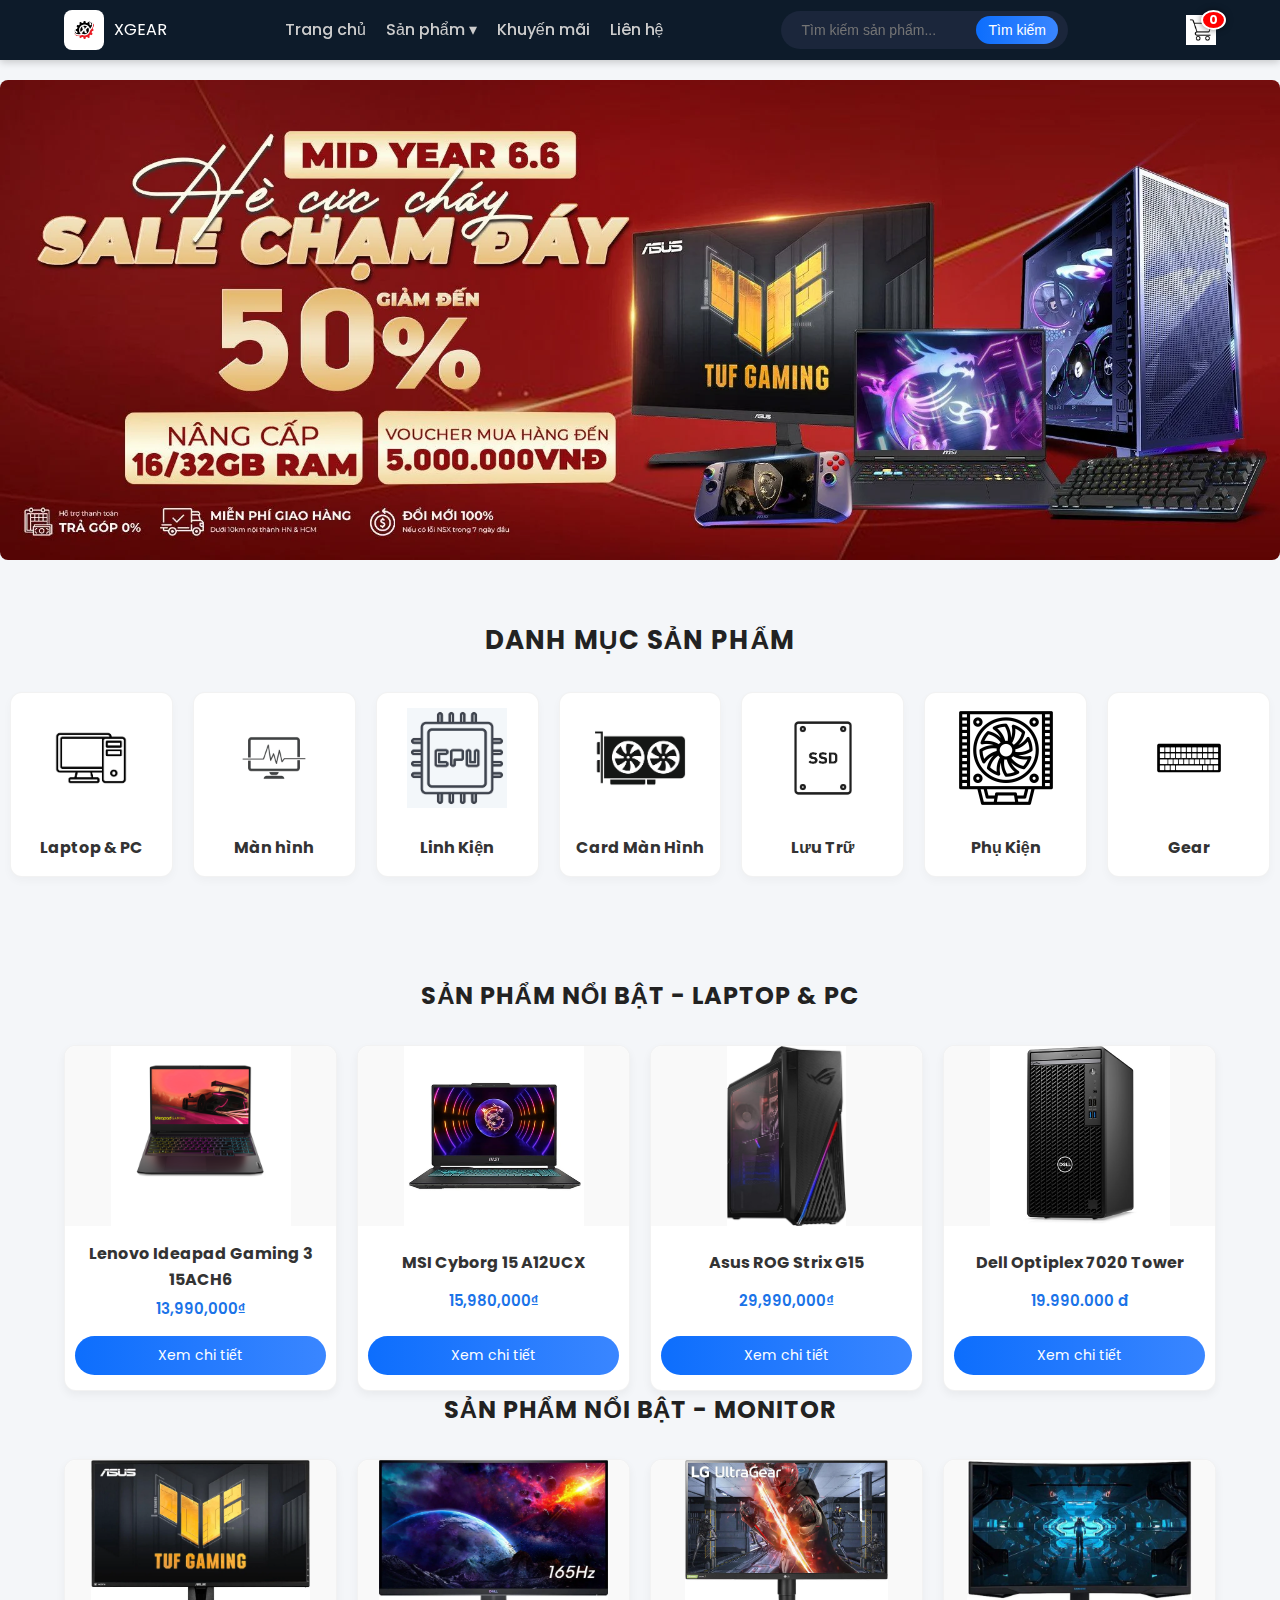
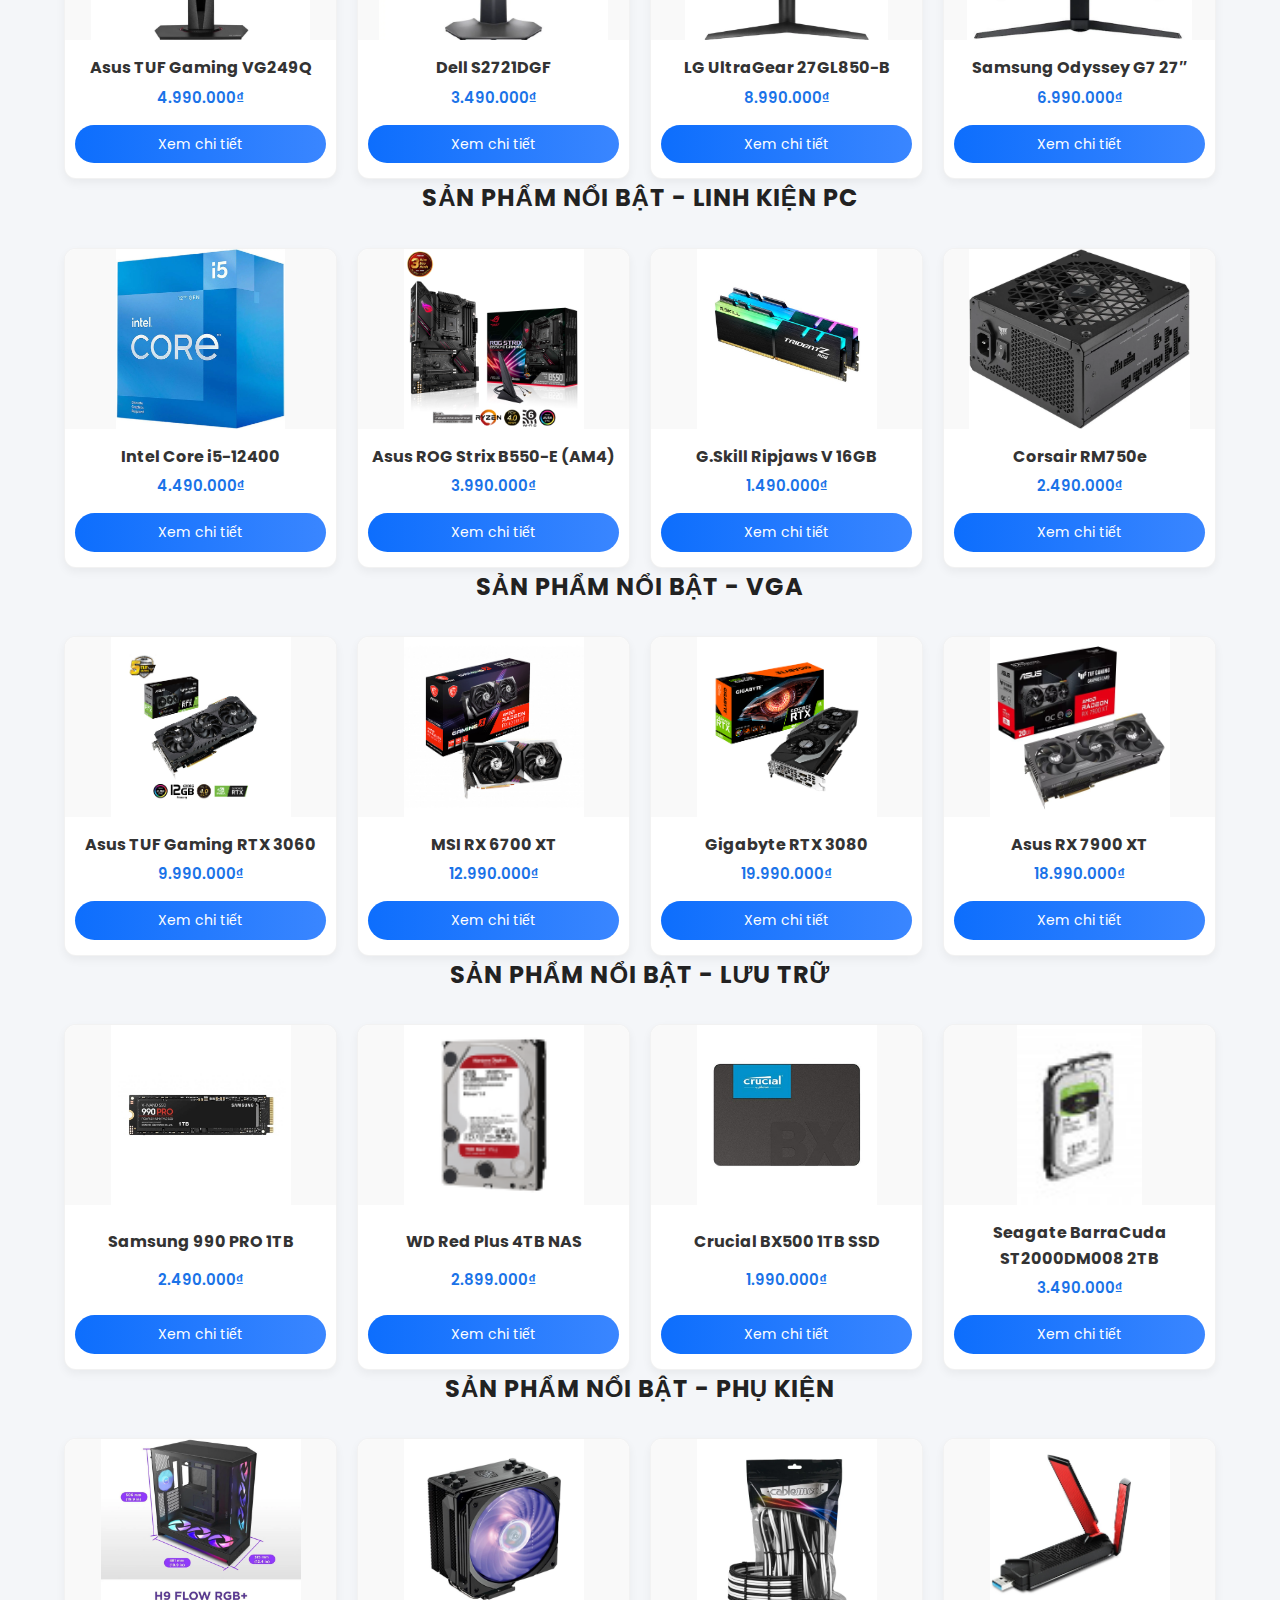
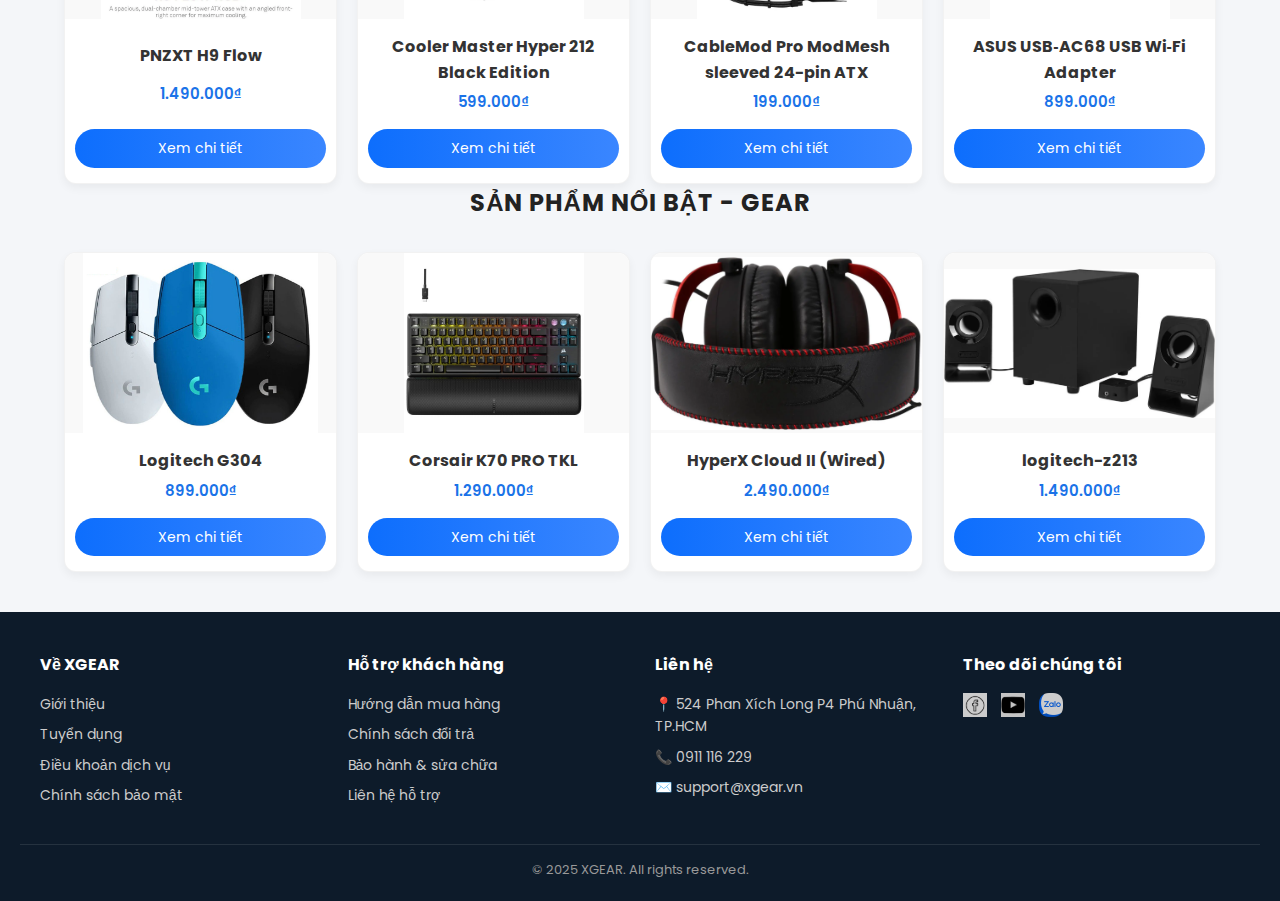
<file: index.html>
<!DOCTYPE html>
<html lang="vi">

<head>
  <meta charset="UTF-8">
  <meta name="viewport" content="width=device-width, initial-scale=1.0">
  <title>Trang chủ - Máy Tính Store</title>
  <link rel="stylesheet" href="css/style.css">
  <link href="https://fonts.googleapis.com/css2?family=Poppins:wght@400;500;600&display=swap" rel="stylesheet">
  <link rel="icon" href="images/Logo/XGear.jpg" type="image/x-icon">
</head>

<body>

  <header class="header">
    <!-- Logo + Menu điều hướng -->
    <div class="container">
      <div class="logo">
        <img src="images/Logo/XGear.jpg" alt="Logo">
        <span>XGEAR</span>
      </div>

      <nav class="nav">
        <ul>
          <li><a href="#">Trang chủ</a></li>

          <li class="dropdown">
            <a href="#">Sản phẩm ▾</a>
            <ul class="dropdown-menu">
              <li><a href="category.html">Laptop & PC</a></li>
              <li><a href="#">Monitor</a></li>
              <li><a href="#">VGA</a></li>

              <li class="dropdown-submenu">
                <a href="#">Linh Kiện PC ▸</a>
                <ul class="submenu">
                  <li><a href="#">CPU</a></li>
                  <li><a href="#">Motherboard</a></li>
                  <li><a href="#">RAM</a></li>
                  <li><a href="#">PSU</a></li>
                </ul>
              </li>

              <li class="dropdown-submenu">
                <a href="#">Lưu Trữ ▸</a>
                <ul class="submenu">
                  <li><a href="#">SSD</a></li>
                  <li><a href="#">HDD</a></li>
                  <li><a href="#">NVME</a></li>
                </ul>
              </li>

              <li class="dropdown-submenu">
                <a href="#">Gear ▸</a>
                <ul class="submenu">
                  <li><a href="#">Chuột</a></li>
                  <li><a href="#">Bàn phím</a></li>
                  <li><a href="#">Tai nghe</a></li>
                  <li><a href="#">Loa</a></li>
                </ul>
              </li>
              <li class="dropdown-submenu">
                <a href="#">Phụ Kiện ▸</a>
                <ul class="submenu">
                  <li><a href="#">Tản nhiệt</a></li>
                  <li><a href="#">Case máy tính</a></li>
                  <li><a href="#">Cáp & Adapter</a></li>
                  <li><a href="#">Thiết bị mạng</a></li>
                </ul>
              </li>
            </ul>
          </li>

          <li><a href="promotion.html">Khuyến mãi</a></li>
          <li><a href="contact.html">Liên hệ</a></li>
        </ul>
      </nav>

      <!-- Tìm kiếm + Giỏ hàng -->
      <div class="search-bar">
        <input type="text" placeholder="Tìm kiếm sản phẩm...">
        <button type="submit">Tìm kiếm</button>
      </div>

      <div class="cart-icon">
        <a href="cart.html">
          <img src="images/Logo/Cart.jpg" alt="Giỏ hàng">
          <span class="cart-count">0</span>
        </a>
      </div>

  </header>

  <main>
    <!-- Banner -->
    <section class="banner">
      <img src="images/Banner/banner_1.webp" alt="Banner Khuyến mãi">
    </section>

    <!-- Danh mục sản phẩm -->
    <section class="categories">
      <h2>Danh mục sản phẩm</h2>
      <div class="category-list">
        <div class="category-item">
          <img src="images/Categories/PC.jpg" alt="Laptop&PC">
          <h3>Laptop & PC</h3>
        </div>

        <div class="category-item">
          <img src="images/Categories/Monitor.webp" alt="Monitor">
          <h3>Màn hình</h3>
        </div>

        <div class="category-item">
          <img src="images/Categories/CPU.jpg" alt="Linh Kiện">
          <h3>Linh Kiện</h3>
        </div>

        <div class="category-item">
          <img src="images/Categories/GPU.jpg" alt="GPU">
          <h3>Card Màn Hình</h3>
        </div>

        <div class="category-item">
          <img src="images/Categories/SSD.avif" alt="Storage">
          <h3>Lưu Trữ</h3>
        </div>

        <div class="category-item">
          <img src="images/Categories/Cooler.png" alt="Phụ Kiện">
          <h3>Phụ Kiện</h3>
        </div>

        <div class="category-item">
          <img src="images/Categories/Keyboard.webp" alt="Gear">
          <h3>Gear</h3>
        </div>
      </div>
    </section>  

        <!-- Sản phẩm nổi bật -->
        <section class="featured-products">
          <h2>Sản phẩm nổi bật - Laptop & PC</h2>
          <div class="product-grid">

            <div class="product-card">
              <img src="images/Product/Laptop - PC/Lenovo Ideapad Gaming 3/1.webp" alt="Lenovo Ideapad Gaming 3 15ACH6">
              <h3>Lenovo Ideapad Gaming 3 15ACH6</h3>
              <p class="price">13,990,000₫</p>
              <a href="product.html
              
              " class="btn-detail">Xem chi tiết</a>
            </div>

            <div class="product-card">
              <img src="images/Product/Laptop - PC/MSI Cyborg 15/1.webp" alt="MSI Cyborg 15 A12UCX ">
              <h3>MSI Cyborg 15 A12UCX </h3>
              <p class="price">15,980,000₫</p>
              <a href="product.html" class="btn-detail">Xem chi tiết</a>
            </div>

            <div class="product-card">
              <img src="images/Product/Laptop - PC/Desktop/ROG STRIX G15/1.jpg" alt="Asus ROG Strix G15">
              <h3>Asus ROG Strix G15</h3>
              <p class="price">29,990,000₫</p>
              <a href="product.html" class="btn-detail">Xem chi tiết</a>
            </div>

            <div class="product-card">
              <img src="images/Product/Laptop - PC/Desktop/Dell Optiflex/1.jpg" alt="Dell Optiplex 7020 Tower">
              <h3>Dell Optiplex 7020 Tower</h3>
              <p class="price"> 19.990.000 đ</p>
              <a href="product.html" class="btn-detail">Xem chi tiết</a>
            </div>
          </div>
          
          <h2>Sản phẩm nổi bật - Monitor</h2>
          <div class="product-grid">

            <div class="product-card">
              <img src="images/Product/Monitor/ASUS TUF Gaming VG27AQ/1.webp" alt="Asus TUF Gaming VG249Q">
              <h3>Asus TUF Gaming VG249Q</h3>
              <p class="price">4.990.000₫</p>
              <a href="product.html" class="btn-detail">Xem chi tiết</a>
            </div>

            <div class="product-card">
              <img src="images/Product/Monitor/Dell S2721DGF/1.webp" alt="Dell S2721DGF">
              <h3>Dell S2721DGF</h3>
              <p class="price">3.490.000₫</p>
              <a href="product.html" class="btn-detail">Xem chi tiết</a>
            </div>

            <div class="product-card">
              <img src="images/Product/Monitor/LG UltraGear 27GL850-B/1.webp" alt="LG UltraGear 27GL850-B">
              <h3>LG UltraGear 27GL850-B</h3>
              <p class="price">8.990.000₫</p>
              <a href="product.html" class="btn-detail">Xem chi tiết</a>
            </div>
            <div class="product-card">
              <img src="images/Product/Monitor/Samsung Odyssey G7 27″/1.webp" alt="Samsung Odyssey G7 27″">
              <h3>Samsung Odyssey G7 27″</h3>
              <p class="price">6.990.000₫</p>
              <a href="product.html" class="btn-detail">Xem chi tiết</a>
            </div>
          </div>

          <h2>Sản phẩm nổi bật - Linh Kiện PC</h2>
          <div class="product-grid">
            <div class="product-card">
              <img src="images/Product/Linh Kiện PC/CPU/Intel Core i5‑12400F/1.webp" alt="Intel Core i5-12400">
              <h3>Intel Core i5-12400</h3>
              <p class="price">4.490.000₫</p>
              <a href="product.html" class="btn-detail">Xem chi tiết</a>
            </div>

            <div class="product-card">
              <img src="images/Product/Linh Kiện PC/Mainboard/ASUS ROG Strix B550-E (AM4)/1.jpg" alt="Asus ROG Strix B550-E (AM4)">
              <h3>Asus ROG Strix B550-E (AM4)</h3>
              <p class="price">3.990.000₫</p>
              <a href="product.html" class="btn-detail">Xem chi tiết</a>
            </div>

            <div class="product-card">
              <img src="images/Product/Linh Kiện PC/Ram/G.Skill Trident Z RGB 16GB DDR4‑3600/1.webp" alt="G.Skill Ripjaws V 16GB">
              <h3>G.Skill Ripjaws V 16GB</h3>
              <p class="price">1.490.000₫</p>
              <a href="product.html" class="btn-detail">Xem chi tiết</a>
            </div>

            <div class="product-card">
              <img src="images/Product/Linh Kiện PC/PSU/Corsair RM750e (750 W, ATX 3.1, Gold)/2.webp" alt="Corsair RM750e">
              <h3>Corsair RM750e</h3>
              <p class="price">2.490.000₫</p>
              <a href="product.html" class="btn-detail">Xem chi tiết</a>
            </div>
          </div>

          <h2>Sản phẩm nổi bật - VGA</h2>
          <div class="product-grid">
            <div class="product-card">
              <img src="images/Product/VGA/Asus TUF Gaming RTX 3060/1.jpg" alt="Asus TUF Gaming RTX 3060">
              <h3>Asus TUF Gaming RTX 3060</h3>
              <p class="price">9.990.000₫</p>
              <a href="product.html" class="btn-detail">Xem chi tiết</a>
            </div>

            <div class="product-card">
              <img src="images/Product/VGA/MSI RX 6700 XT/1.jpg" alt="MSI RX 6700 XT">
              <h3>MSI RX 6700 XT</h3>
              <p class="price">12.990.000₫</p>
              <a href="product.html" class="btn-detail">Xem chi tiết</a>
            </div>

            <div class="product-card">
              <img src="images/Product/VGA/Gigabyte RTX 3080/1.jpg" alt="Gigabyte RTX 3080">
              <h3>Gigabyte RTX 3080</h3>
              <p class="price">19.990.000₫</p>
              <a href="product.html" class="btn-detail">Xem chi tiết</a>
            </div>

            <div class="product-card">
              <img src="images/Product/VGA/Asus RX 7900 XT/1.jpg" alt="Asus RX 7900 XT">
              <h3>Asus RX 7900 XT</h3>
              <p class="price">18.990.000₫</p>
              <a href="product.html" class="btn-detail">Xem chi tiết</a>
            </div>
          </div>

           <h2>Sản phẩm nổi bật - Lưu Trữ</h2>
          <div class="product-grid">

            <div class="product-card">
              <img src="images/Product/Storage/SSD/Samsung 990 PRO 1TB NVMe/1.webp" alt="Samsung 990 PRO 1TB">
              <h3>Samsung 990 PRO 1TB</h3>
              <p class="price">2.490.000₫</p>
              <a href="product.html" class="btn-detail">Xem chi tiết</a>
            </div>

            <div class="product-card">
              <img src="images/Product/Storage/HDD/WD Red Plus 4TB NAS HDD/1.png" alt="WD Red Plus 4TB NAS">
              <h3>WD Red Plus 4TB NAS</h3>
              <p class="price">2.899.000₫</p>
              <a href="product.html" class="btn-detail">Xem chi tiết</a>
            </div>

            <div class="product-card">
              <img src="images/Product/Storage/SSD/Crucial BX500 1TB SATA SSD/1.webp" alt="Crucial BX500 1TB SSD">
              <h3>Crucial BX500 1TB SSD</h3>
              <p class="price">1.990.000₫</p>
              <a href="product.html" class="btn-detail">Xem chi tiết</a>
            </div>

            <div class="product-card">
              <img src="images/Product/Storage/HDD/Seagate BarraCuda ST2000DM008 2TB 7200 RPM/3.jpg" alt="Seagate BarraCuda ST2000DM008 2TB">
              <h3>Seagate BarraCuda ST2000DM008 2TB</h3>
              <p class="price">3.490.000₫</p>
              <a href="product.html" class="btn-detail">Xem chi tiết</a>
            </div>
          </div>

          <h2>Sản phẩm nổi bật - Phụ Kiện</h2>
          <div class="product-grid">

            <div class="product-card">
              <img src="images/Product/Asset/Case/NZXT H9 Flow RGB+ (Black, 7 fan)/1.webp" alt="NZXT H9 Flow">
              <h3>PNZXT H9 Flow</h3>
              <p class="price">1.490.000₫</p>
              <a href="product.html" class="btn-detail">Xem chi tiết</a>
            </div>

            <div class="product-card">
              <img src="images/Product/Asset/Cooler/Cooler Master Hyper 212 Black Edition/1.jpg" alt="Cooler Master Hyper 212 Black Edition">
              <h3>Cooler Master Hyper 212 Black Edition</h3>
              <p class="price">599.000₫</p>
              <a href="product.html" class="btn-detail">Xem chi tiết</a>
            </div>

            <div class="product-card">
              <img src="images/Product/Asset/Cable/CableMod Pro ModMesh sleeved 24-pin ATX power extension/1.webp" alt="CableMod Pro ModMesh sleeved 24-pin ATX">
              <h3>CableMod Pro ModMesh sleeved 24-pin ATX</h3>
              <p class="price">199.000₫</p>
              <a href="product.html" class="btn-detail">Xem chi tiết</a>

            </div>
            <div class="product-card">
              <img src="images/Product/Asset/Internet Device/ASUS USB‑AC68 USB Wi‑Fi Adapter/1.jpg" alt="ASUS USB‑AC68 USB Wi‑Fi Adapter">
              <h3>ASUS USB‑AC68 USB Wi‑Fi Adapter</h3>
              <p class="price">899.000₫</p>
              <a href="product.html" class="btn-detail">Xem chi tiết</a>
            </div>
          </div>

          <h2>Sản phẩm nổi bật - Gear</h2>
          <div class="product-grid">

            <div class="product-card">
              <img src="images/Product/Gear/Mouse/Logi G304/3.jpg" alt="Chuột Logitech G304">
              <h3>Logitech G304</h3>
              <p class="price">899.000₫</p>
              <a href="product.html" class="btn-detail">Xem chi tiết</a>
            </div>

            <div class="product-card">
              <img src="images/Product/Gear/Keyboard/Corsair K70 PRO TKL (Hall‑Effect Gaming Keyboard)/1.jpg" alt="Corsair K70 PRO TKL">
              <h3>Corsair K70 PRO TKL</h3>
              <p class="price">1.290.000₫</p>
              <a href="product.html" class="btn-detail">Xem chi tiết</a>
            </div>

            <div class="product-card">
              <img src="images/Product/Gear/Headset/HyperX Cloud II (Wired)/3.webp" alt="HyperX Cloud II (Wired)">
              <h3>HyperX Cloud II (Wired)</h3>
              <p class="price">2.490.000₫</p>
              <a href="product.html" class="btn-detail">Xem chi tiết</a>
            </div>
            <div class="product-card">
              <img src="images/Product/Gear/Speaker/logitech-z213/1.webp" alt="logitech-z213">
              <h3>logitech-z213</h3>
              <p class="price">1.490.000₫</p>
              <a href="product.html" class="btn-detail">Xem chi tiết</a>
            </div>
          </div>

        </section>

  </main>

  <footer class="footer">
    <div class="footer-container">
      <div class="footer-column">
        <h4>Về XGEAR</h4>
        <ul>
          <li><a href="about.html">Giới thiệu</a></li>
          <li><a href="#">Tuyển dụng</a></li>
          <li><a href="#">Điều khoản dịch vụ</a></li>
          <li><a href="#">Chính sách bảo mật</a></li>
        </ul>
      </div>

      <div class="footer-column">
        <h4>Hỗ trợ khách hàng</h4>
        <ul>
          <li><a href="#">Hướng dẫn mua hàng</a></li>
          <li><a href="#">Chính sách đổi trả</a></li>
          <li><a href="#">Bảo hành & sửa chữa</a></li>
          <li><a href="#">Liên hệ hỗ trợ</a></li>
        </ul>
      </div>

      <div class="footer-column">
        <h4>Liên hệ</h4>
        <ul>
          <li>📍 524 Phan Xích Long P4 Phú Nhuận, TP.HCM</li>
          <li>📞 0911 116 229</li>
          <li>✉️ support@xgear.vn</li>
        </ul>
      </div>

      <div class="footer-column">
        <h4>Theo dõi chúng tôi</h4>
        <div class="social-icons">
          <a href="#"><img src="images/Logo/Facebook.png" alt="Facebook"></a>
          <a href="#"><img src="images/Logo/Youtube.png" alt="YouTube"></a>
          <a href="#"><img src="images/Logo/zalo.png" alt="Zalo"></a>
        </div>
      </div>
    </div>

    <div class="footer-bottom">
      <p>&copy; 2025 XGEAR. All rights reserved.</p>
    </div>
  </footer>
  <script src="js/main.js"></script>
</body>

</html>
</file>
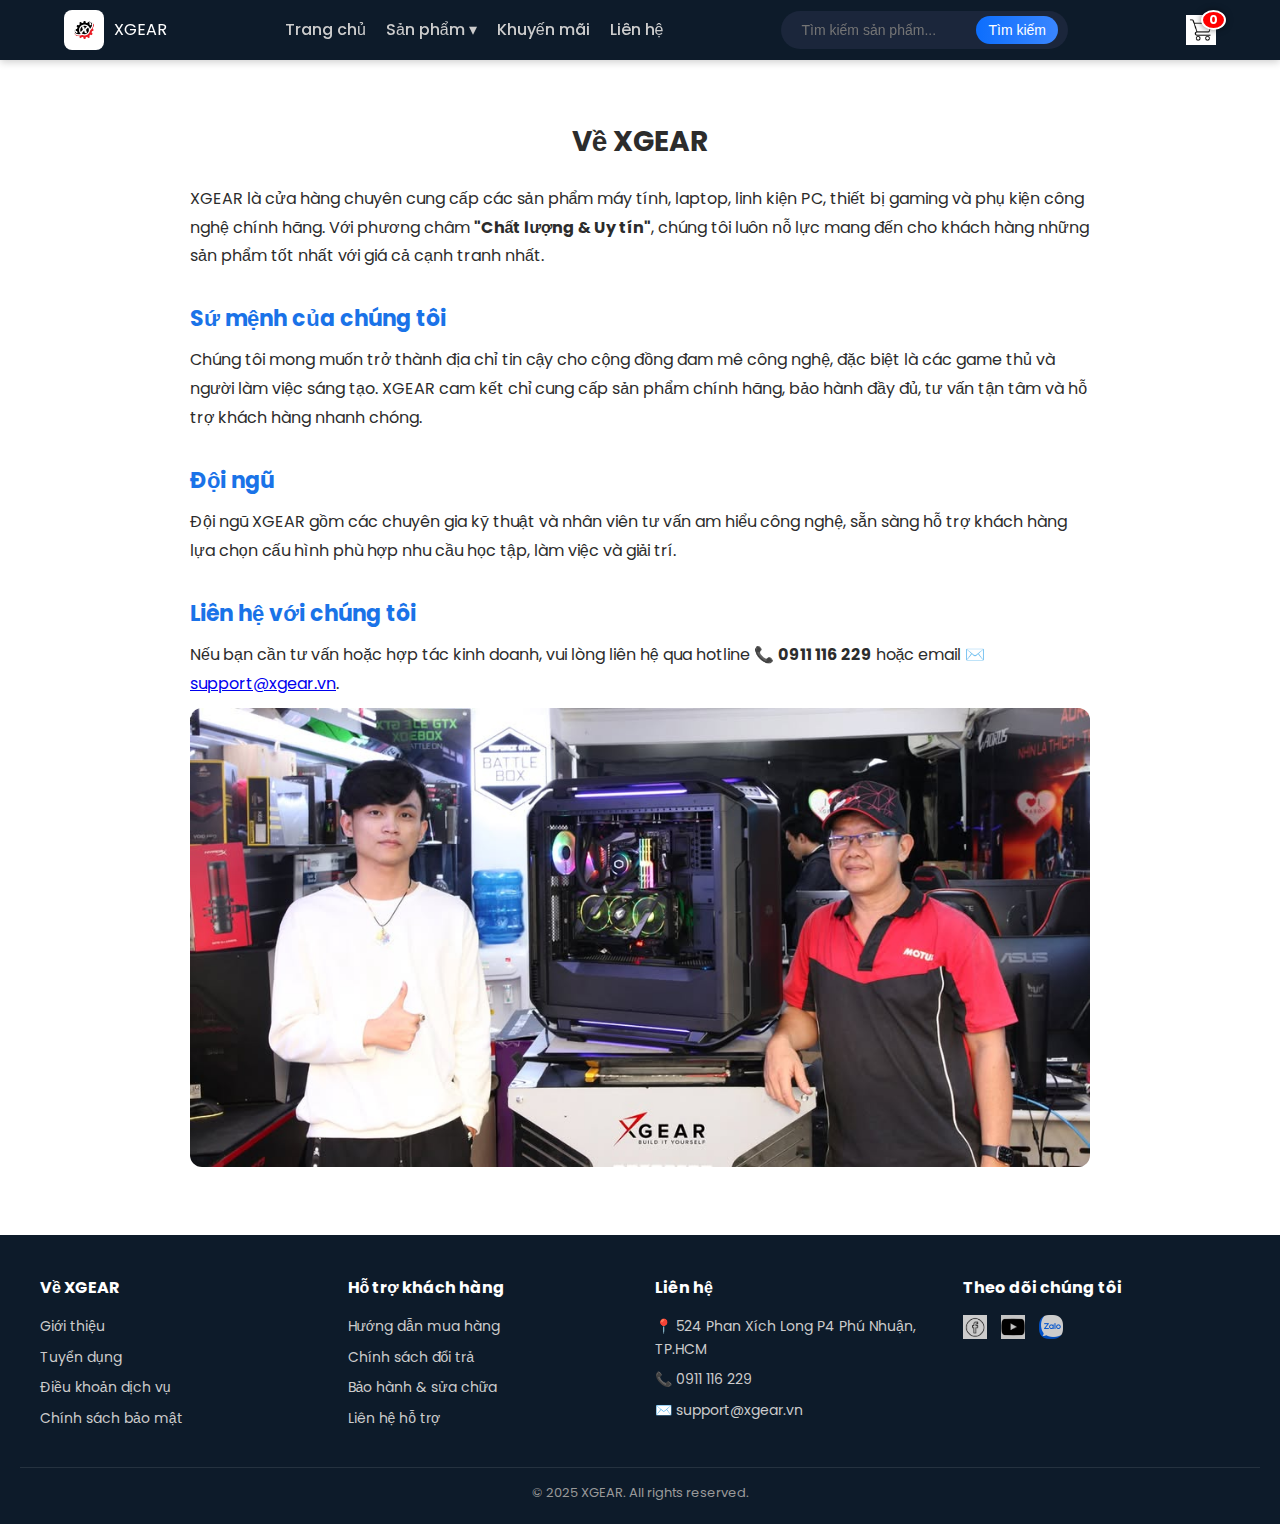
<file: about.html>
<!DOCTYPE html>
<html lang="vi">
<head>
  <meta charset="UTF-8" />
  <meta name="viewport" content="width=device-width, initial-scale=1.0"/>
  <title>Về chúng tôi - XGEAR</title>
  <meta name="description" content="Giới thiệu về XGEAR - Cửa hàng chuyên laptop, PC, linh kiện và thiết bị gaming.">
  <meta name="keywords" content="giới thiệu, XGEAR, máy tính, gaming, linh kiện">
  <link rel="stylesheet" href="css/style.css" />
  <link href="https://fonts.googleapis.com/css2?family=Poppins:wght@400;500;600&display=swap" rel="stylesheet"/>
  <link rel="icon" href="images/Logo/XGear.jpg" type="image/x-icon" />
</head>

<body>
  <!-- HEADER -->
  <header class="header">
    <div class="container">
      <div class="logo">
        <img src="images/Logo/XGear.jpg" alt="Logo">
        <span>XGEAR</span>
      </div>
      <nav class="nav">
        <ul>
          <li><a href="index.html">Trang chủ</a></li>
          <li class="dropdown">
            <a href="#">Sản phẩm ▾</a>
            <ul class="dropdown-menu">
              <li><a href="category.html">Laptop & PC</a></li>
              <li><a href="#">Monitor</a></li>
              <li><a href="#">VGA</a></li>

              <li class="dropdown-submenu">
                <a href="#">Linh Kiện PC ▸</a>
                <ul class="submenu">
                  <li><a href="#">CPU</a></li>
                  <li><a href="#">Motherboard</a></li>
                  <li><a href="#">RAM</a></li>
                  <li><a href="#">PSU</a></li>
                </ul>
              </li>

              <li class="dropdown-submenu">
                <a href="#">Lưu Trữ ▸</a>
                <ul class="submenu">
                  <li><a href="#">SSD</a></li>
                  <li><a href="#">HDD</a></li>
                  <li><a href="#">NVME</a></li>
                </ul>
              </li>

              <li class="dropdown-submenu">
                <a href="#">Gear ▸</a>
                <ul class="submenu">
                  <li><a href="#">Chuột</a></li>
                  <li><a href="#">Bàn phím</a></li>
                  <li><a href="#">Tai nghe</a></li>
                  <li><a href="#">Loa</a></li>
                </ul>
              </li>
              <li class="dropdown-submenu">
                <a href="#">Phụ Kiện ▸</a>
                <ul class="submenu">
                  <li><a href="#">Tản nhiệt</a></li>
                  <li><a href="#">Case máy tính</a></li>
                  <li><a href="#">Cáp & Adapter</a></li>
                  <li><a href="#">Thiết bị mạng</a></li>
                </ul>
              </li>
            </ul>
          </li>
          <li><a href="promotion.html">Khuyến mãi</a></li>
          <li><a href="contact.html">Liên hệ</a></li>
        </ul>
      </nav>
      <div class="search-bar">
        <input type="text" placeholder="Tìm kiếm sản phẩm...">
        <button type="submit">Tìm kiếm</button>
      </div>
      <div class="cart-icon">
        <a href="Cart.html">
          <img src="images/Logo/Cart.jpg" alt="Giỏ hàng">
          <span class="cart-count">0</span>
        </a>
      </div>
    </div>
  </header>

  <!-- MAIN -->
  <main>
    <section class="about-us">
      <div class="container">
        <h1>Về XGEAR</h1>
        <p>XGEAR là cửa hàng chuyên cung cấp các sản phẩm máy tính, laptop, linh kiện PC, thiết bị gaming và phụ kiện công nghệ chính hãng. Với phương châm <strong>"Chất lượng & Uy tín"</strong>, chúng tôi luôn nỗ lực mang đến cho khách hàng những sản phẩm tốt nhất với giá cả cạnh tranh nhất.</p>

        <h2>Sứ mệnh của chúng tôi</h2>
        <p>Chúng tôi mong muốn trở thành địa chỉ tin cậy cho cộng đồng đam mê công nghệ, đặc biệt là các game thủ và người làm việc sáng tạo. XGEAR cam kết chỉ cung cấp sản phẩm chính hãng, bảo hành đầy đủ, tư vấn tận tâm và hỗ trợ khách hàng nhanh chóng.</p>

        <h2>Đội ngũ</h2>
        <p>Đội ngũ XGEAR gồm các chuyên gia kỹ thuật và nhân viên tư vấn am hiểu công nghệ, sẵn sàng hỗ trợ khách hàng lựa chọn cấu hình phù hợp nhu cầu học tập, làm việc và giải trí.</p>

        <h2>Liên hệ với chúng tôi</h2>
        <p>Nếu bạn cần tư vấn hoặc hợp tác kinh doanh, vui lòng liên hệ qua hotline 📞 <strong>0911 116 229</strong> hoặc email ✉️ <a href="mailto:support@xgear.vn">support@xgear.vn</a>.</p>

        <img src="images/Banner/Store.jpg"Cửa hàng XGEAR" class="about-image">
      </div>
    </section>
  </main>

    <footer class="footer">
    <div class="footer-container">
      <div class="footer-column">
        <h4>Về XGEAR</h4>
        <ul>
          <li><a href="about.html">Giới thiệu</a></li>
          <li><a href="#">Tuyển dụng</a></li>
          <li><a href="#">Điều khoản dịch vụ</a></li>
          <li><a href="#">Chính sách bảo mật</a></li>
        </ul>
      </div>

      <div class="footer-column">
        <h4>Hỗ trợ khách hàng</h4>
        <ul>
          <li><a href="#">Hướng dẫn mua hàng</a></li>
          <li><a href="#">Chính sách đổi trả</a></li>
          <li><a href="#">Bảo hành & sửa chữa</a></li>
          <li><a href="#">Liên hệ hỗ trợ</a></li>
        </ul>
      </div>

      <div class="footer-column">
        <h4>Liên hệ</h4>
        <ul>
          <li>📍 524 Phan Xích Long P4 Phú Nhuận, TP.HCM</li>
          <li>📞 0911 116 229</li>
          <li>✉️ support@xgear.vn</li>
        </ul>
      </div>

      <div class="footer-column">
        <h4>Theo dõi chúng tôi</h4>
        <div class="social-icons">
          <a href="#"><img src="images/Logo/Facebook.png" alt="Facebook"></a>
          <a href="#"><img src="images/Logo/Youtube.png" alt="YouTube"></a>
          <a href="#"><img src="images/Logo/zalo.png" alt="Zalo"></a>
        </div>
      </div>
    </div>

    <div class="footer-bottom">
      <p>&copy; 2025 XGEAR. All rights reserved.</p>
    </div>
  </footer>

  <script src="js/main.js"></script>
</body>
</html>
</file>
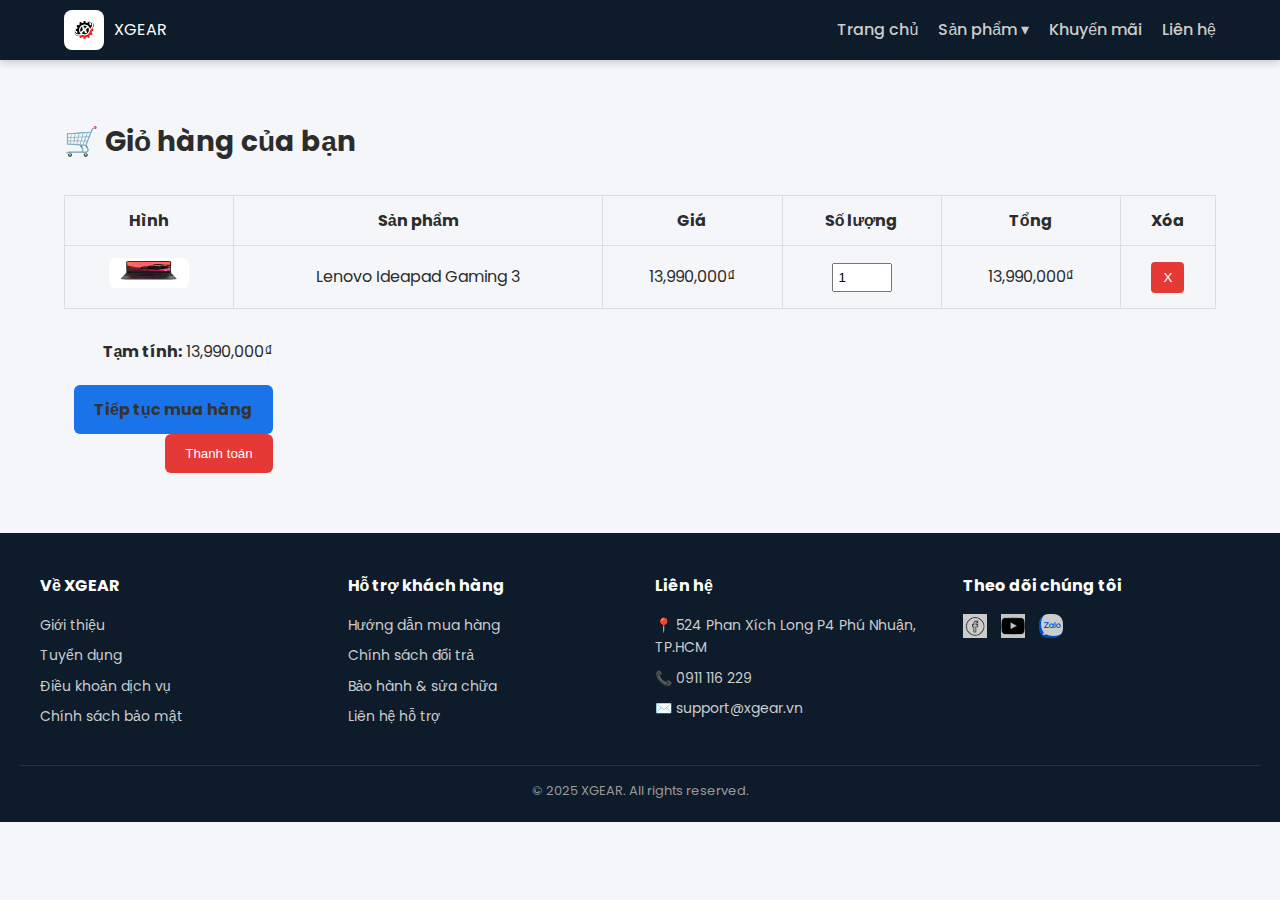
<file: Cart.html>
<!DOCTYPE html>
<html lang="vi">
<head>
  <meta charset="UTF-8" />
  <meta name="viewport" content="width=device-width, initial-scale=1.0"/>
  <title>Giỏ hàng - XGEAR</title>
  <meta name="description" content="Giỏ hàng của bạn tại XGEAR.">
  <link rel="stylesheet" href="css/style.css" />
  <link href="https://fonts.googleapis.com/css2?family=Poppins:wght@400;500;600&display=swap" rel="stylesheet"/>
  <link rel="icon" href="images/Logo/XGear.jpg" type="image/x-icon" />
</head>

<body>
  <!-- HEADER -->
  <header class="header">
    <div class="container">
      <div class="logo">
        <img src="images/Logo/XGear.jpg" alt="Logo">
        <span>XGEAR</span>
      </div>
      <nav class="nav">
        <ul>
          <li><a href="index.html">Trang chủ</a></li>
          <li class="dropdown">
            <a href="#">Sản phẩm ▾</a>
            <ul class="dropdown-menu">
              <li><a href="category.html">Laptop & PC</a></li>
              <li><a href="#">Monitor</a></li>
              <li><a href="#">VGA</a></li>

              <li class="dropdown-submenu">
                <a href="#">Linh Kiện PC ▸</a>
                <ul class="submenu">
                  <li><a href="#">CPU</a></li>
                  <li><a href="#">Motherboard</a></li>
                  <li><a href="#">RAM</a></li>
                  <li><a href="#">PSU</a></li>
                </ul>
              </li>

              <li class="dropdown-submenu">
                <a href="#">Lưu Trữ ▸</a>
                <ul class="submenu">
                  <li><a href="#">SSD</a></li>
                  <li><a href="#">HDD</a></li>
                  <li><a href="#">NVME</a></li>
                </ul>
              </li>

              <li class="dropdown-submenu">
                <a href="#">Gear ▸</a>
                <ul class="submenu">
                  <li><a href="#">Chuột</a></li>
                  <li><a href="#">Bàn phím</a></li>
                  <li><a href="#">Tai nghe</a></li>
                  <li><a href="#">Loa</a></li>
                </ul>
              </li>
              <li class="dropdown-submenu">
                <a href="#">Phụ Kiện ▸</a>
                <ul class="submenu">
                  <li><a href="#">Tản nhiệt</a></li>
                  <li><a href="#">Case máy tính</a></li>
                  <li><a href="#">Cáp & Adapter</a></li>
                  <li><a href="#">Thiết bị mạng</a></li>
                </ul>
              </li>
            </ul>
          </li>
          <li><a href="promotion.html">Khuyến mãi</a></li>
          <li><a href="contact.html">Liên hệ</a></li>
        </ul>
      </nav>
    </div>
  </header>

  <!-- MAIN -->
  <main>
    <section class="cart">
      <div class="container">
        <h1>🛒 Giỏ hàng của bạn</h1>
        <table class="cart-table">
          <thead>
            <tr>
              <th>Hình</th>
              <th>Sản phẩm</th>
              <th>Giá</th>
              <th>Số lượng</th>
              <th>Tổng</th>
              <th>Xóa</th>
            </tr>
          </thead>
          <tbody>
            <tr>
                <td data-label="Hình"><img src="images/Product/Laptop - PC/Lenovo Ideapad Gaming 3/1.webp" alt=""></td>
                <td data-label="Sản phẩm">Lenovo Ideapad Gaming 3</td>
                <td data-label="Giá">13,990,000₫</td>
                <td data-label="Số lượng"><input type="number" min="1" value="1"></td>
                <td data-label="Tổng">13,990,000₫</td>
                <td data-label="Xóa"><button class="btn-remove">X</button></td>
            </tr>
          </tbody>
        </table>

        <div class="cart-summary">
          <p><strong>Tạm tính:</strong> 13,990,000₫</p>
          <div class="cart-actions">
            <a href="category.html" class="btn-back">Tiếp tục mua hàng</a>
            <button class="btn-checkout">Thanh toán</button>
          </div>
        </div>
      </div>
    </section>
  </main>

  <footer class="footer">
    <div class="footer-container">
      <div class="footer-column">
        <h4>Về XGEAR</h4>
        <ul>
          <li><a href="about.html">Giới thiệu</a></li>
          <li><a href="#">Tuyển dụng</a></li>
          <li><a href="#">Điều khoản dịch vụ</a></li>
          <li><a href="#">Chính sách bảo mật</a></li>
        </ul>
      </div>

      <div class="footer-column">
        <h4>Hỗ trợ khách hàng</h4>
        <ul>
          <li><a href="#">Hướng dẫn mua hàng</a></li>
          <li><a href="#">Chính sách đổi trả</a></li>
          <li><a href="#">Bảo hành & sửa chữa</a></li>
          <li><a href="#">Liên hệ hỗ trợ</a></li>
        </ul>
      </div>

      <div class="footer-column">
        <h4>Liên hệ</h4>
        <ul>
          <li>📍 524 Phan Xích Long P4 Phú Nhuận, TP.HCM</li>
          <li>📞 0911 116 229</li>
          <li>✉️ support@xgear.vn</li>
        </ul>
      </div>

      <div class="footer-column">
        <h4>Theo dõi chúng tôi</h4>
        <div class="social-icons">
          <a href="#"><img src="images/Logo/Facebook.png" alt="Facebook"></a>
          <a href="#"><img src="images/Logo/Youtube.png" alt="YouTube"></a>
          <a href="#"><img src="images/Logo/zalo.png" alt="Zalo"></a>
        </div>
      </div>
    </div>

    <div class="footer-bottom">
      <p>&copy; 2025 XGEAR. All rights reserved.</p>
    </div>
  </footer>
</body>
</html>
</file>
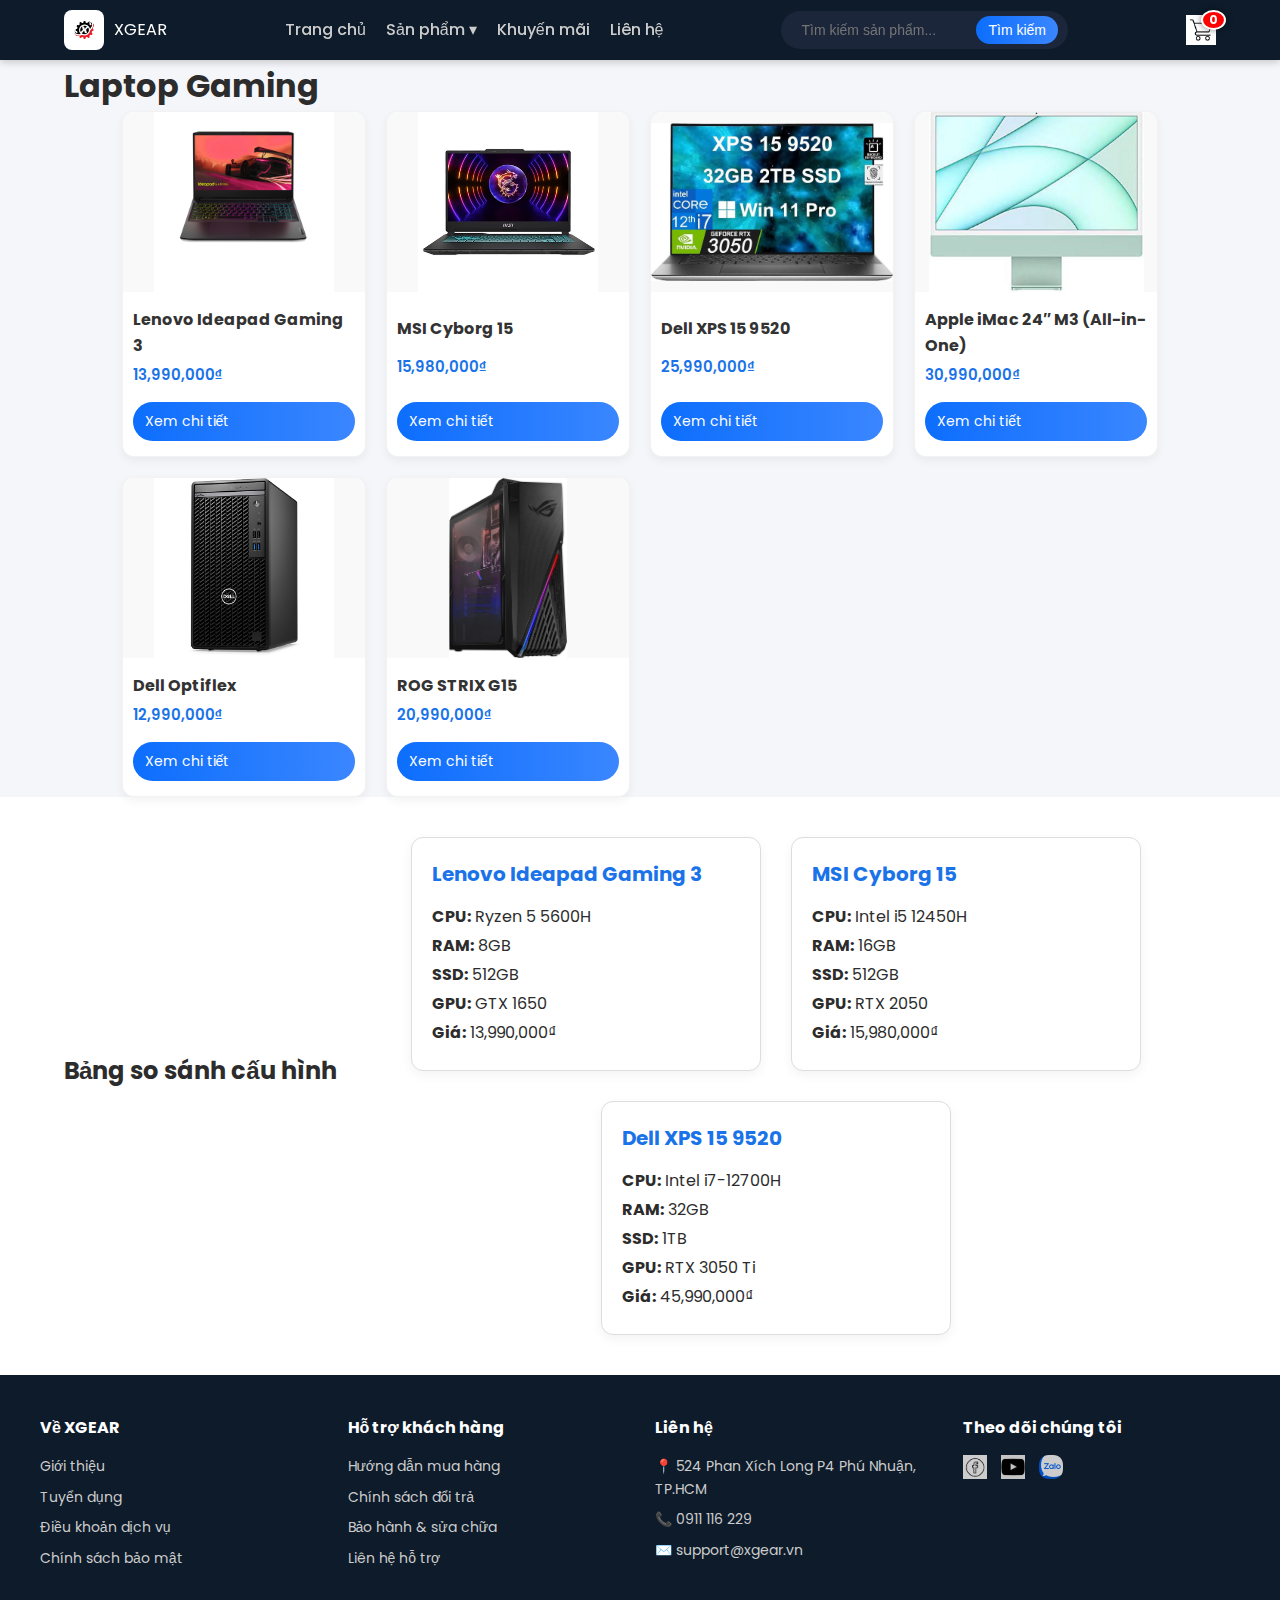
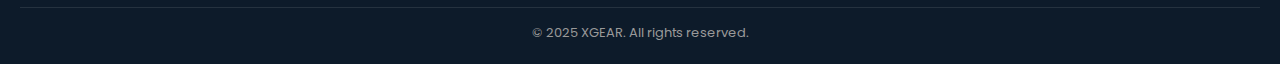
<file: category.html>
<!DOCTYPE html>
<html lang="vi">
<head>
  <meta charset="UTF-8" />
  <meta http-equiv="X-UA-Compatible" content="IE=edge" />
  <meta name="viewport" content="width=device-width, initial-scale=1.0" />

  <title>Danh mục sản phẩm - WebPC</title>

  <meta name="description" content="Khám phá các danh mục sản phẩm linh kiện máy tính đa dạng tại WebPC." />
  <meta name="keywords" content="danh mục, sản phẩm, linh kiện máy tính, PC, gear, storage, accessories" />
  <meta name="author" content="Hoa Vuong Vinh" />

  <link rel="stylesheet" href="css/style.css" />
  <link href="https://fonts.googleapis.com/css2?family=Poppins:wght@400;500;600&display=swap" rel="stylesheet"/>
  <link rel="icon" href="images/Logo/XGear.jpg" type="image/x-icon" />
</head>

<body>
  <!-- HEADER -->
  <header class="header">
    <div class="container">
      <div class="logo">
        <img src="images/Logo/XGear.jpg" alt="Logo">
        <span>XGEAR</span>
      </div>
      <nav class="nav">
        <ul>
          <li><a href="index.html">Trang chủ</a></li>
          <li class="dropdown">
            <a href="#">Sản phẩm ▾</a>
            <ul class="dropdown-menu">
              <li><a href="category.html">Laptop & PC</a></li>
              <li><a href="#">Monitor</a></li>
              <li><a href="#">VGA</a></li>

              <li class="dropdown-submenu">
                <a href="#">Linh Kiện PC ▸</a>
                <ul class="submenu">
                  <li><a href="#">CPU</a></li>
                  <li><a href="#">Motherboard</a></li>
                  <li><a href="#">RAM</a></li>
                  <li><a href="#">PSU</a></li>
                </ul>
              </li>

              <li class="dropdown-submenu">
                <a href="#">Lưu Trữ ▸</a>
                <ul class="submenu">
                  <li><a href="#">SSD</a></li>
                  <li><a href="#">HDD</a></li>
                  <li><a href="#">NVME</a></li>
                </ul>
              </li>

              <li class="dropdown-submenu">
                <a href="#">Gear ▸</a>
                <ul class="submenu">
                  <li><a href="#">Chuột</a></li>
                  <li><a href="#">Bàn phím</a></li>
                  <li><a href="#">Tai nghe</a></li>
                  <li><a href="#">Loa</a></li>
                </ul>
              </li>
              <li class="dropdown-submenu">
                <a href="#">Phụ Kiện ▸</a>
                <ul class="submenu">
                  <li><a href="#">Tản nhiệt</a></li>
                  <li><a href="#">Case máy tính</a></li>
                  <li><a href="#">Cáp & Adapter</a></li>
                  <li><a href="#">Thiết bị mạng</a></li>
                </ul>
              </li>
            </ul>
          </li>
          <li><a href="promotion.html">Khuyến mãi</a></li>
          <li><a href="contact.html">Liên hệ</a></li>
        </ul>
      </nav>
      <div class="search-bar">
        <input type="text" placeholder="Tìm kiếm sản phẩm...">
        <button type="submit">Tìm kiếm</button>
      </div>
      <div class="cart-icon">
        <a href="Cart.html">
          <img src="images/Logo/Cart.jpg" alt="Giỏ hàng">
          <span class="cart-count">0</span>
        </a>
      </div>
    </div>
  </header>

  <!-- MAIN -->
  <main>
    <!-- GRID SẢN PHẨM -->
    <section class="category-products">
    <div class="container">
        <h1>Laptop Gaming</h1>
        <div class="product-grid">
        <div class="product-card">
            <img src="images/Product/Laptop - PC/Lenovo Ideapad Gaming 3/1.webp" alt="Lenovo Ideapad Gaming 3">
            <h3>Lenovo Ideapad Gaming 3</h3>
            <p class="price">13,990,000₫</p>
            <a href="product.html" class="btn-detail">Xem chi tiết</a>
        </div>

        <div class="product-card">
            <img src="images/Product/Laptop - PC/MSI Cyborg 15/1.webp" alt="MSI Cyborg 15">
            <h3>MSI Cyborg 15</h3>
            <p class="price">15,980,000₫</p>
            <a href="product.html" class="btn-detail">Xem chi tiết</a>
        </div>

        <div class="product-card">
            <img src="images/Product/Laptop - PC/Dell XPS 15 9520/1.webp" alt="Dell XPS 15 9520">
            <h3>Dell XPS 15 9520</h3>
            <p class="price">25,990,000₫</p>
            <a href="product.html" class="btn-detail">Xem chi tiết</a>
        </div>
         <div class="product-card">
            <img src="images/Product/Laptop - PC/Desktop/Apple iMac 24″ M3 (All-in-One)/1.webp" alt="Apple iMac 24″ M3 (All-in-One)">
            <h3>Apple iMac 24″ M3 (All-in-One)</h3>
            <p class="price">30,990,000₫</p>
            <a href="product.html" class="btn-detail">Xem chi tiết</a>
        </div>
         <div class="product-card">
            <img src="images/Product/Laptop - PC/Desktop/Dell Optiflex/1.jpg" alt="Dell Optiflex">
            <h3>Dell Optiflex</h3>
            <p class="price">12,990,000₫</p>
            <a href="product.html" class="btn-detail">Xem chi tiết</a>
        </div>
         <div class="product-card">
            <img src="images/Product/Laptop - PC/Desktop/ROG STRIX G15/1.jpg" alt="ROG STRIX G15">
            <h3>ROG STRIX G15</h3>
            <p class="price">20,990,000₫</p>
            <a href="product.html" class="btn-detail">Xem chi tiết</a>
        </div>
        </div>
    </div>
    </section>

    <!-- PHẦN SO SÁNH DẠNG CARD -->
    <section class="comparison-list">
    <div class="container">
        <h2>Bảng so sánh cấu hình</h2>
        <div class="compare-cards">
        <div class="compare-card">
            <h3>Lenovo Ideapad Gaming 3</h3>
            <p><strong>CPU:</strong> Ryzen 5 5600H</p>
            <p><strong>RAM:</strong> 8GB</p>
            <p><strong>SSD:</strong> 512GB</p>
            <p><strong>GPU:</strong> GTX 1650</p>
            <p><strong>Giá:</strong> 13,990,000₫</p>
        </div>

        <div class="compare-card">
            <h3>MSI Cyborg 15</h3>
            <p><strong>CPU:</strong> Intel i5 12450H</p>
            <p><strong>RAM:</strong> 16GB</p>
            <p><strong>SSD:</strong> 512GB</p>
            <p><strong>GPU:</strong> RTX 2050</p>
            <p><strong>Giá:</strong> 15,980,000₫</p>
        </div>

        <div class="compare-card">
            <h3>Dell XPS 15 9520</h3>
            <p><strong>CPU:</strong> Intel i7-12700H</p>
            <p><strong>RAM:</strong> 32GB</p>
            <p><strong>SSD:</strong> 1TB</p>
            <p><strong>GPU:</strong> RTX 3050 Ti</p>
            <p><strong>Giá:</strong> 45,990,000₫</p>
        </div>
        </div>
    </div>
    </section>


  </main>

 <footer class="footer">
    <div class="footer-container">
      <div class="footer-column">
        <h4>Về XGEAR</h4>
        <ul>
          <li><a href="about.html">Giới thiệu</a></li>
          <li><a href="#">Tuyển dụng</a></li>
          <li><a href="#">Điều khoản dịch vụ</a></li>
          <li><a href="#">Chính sách bảo mật</a></li>
        </ul>
      </div>

      <div class="footer-column">
        <h4>Hỗ trợ khách hàng</h4>
        <ul>
          <li><a href="#">Hướng dẫn mua hàng</a></li>
          <li><a href="#">Chính sách đổi trả</a></li>
          <li><a href="#">Bảo hành & sửa chữa</a></li>
          <li><a href="#">Liên hệ hỗ trợ</a></li>
        </ul>
      </div>

      <div class="footer-column">
        <h4>Liên hệ</h4>
        <ul>
          <li>📍 524 Phan Xích Long P4 Phú Nhuận, TP.HCM</li>
          <li>📞 0911 116 229</li>
          <li>✉️ support@xgear.vn</li>
        </ul>
      </div>

      <div class="footer-column">
        <h4>Theo dõi chúng tôi</h4>
        <div class="social-icons">
          <a href="#"><img src="images/Logo/Facebook.png" alt="Facebook"></a>
          <a href="#"><img src="images/Logo/Youtube.png" alt="YouTube"></a>
          <a href="#"><img src="images/Logo/zalo.png" alt="Zalo"></a>
        </div>
      </div>
    </div>

    <div class="footer-bottom">
      <p>&copy; 2025 XGEAR. All rights reserved.</p>
    </div>
  </footer>

  <script src="js/main.js"></script>
</body>
</html>
</file>
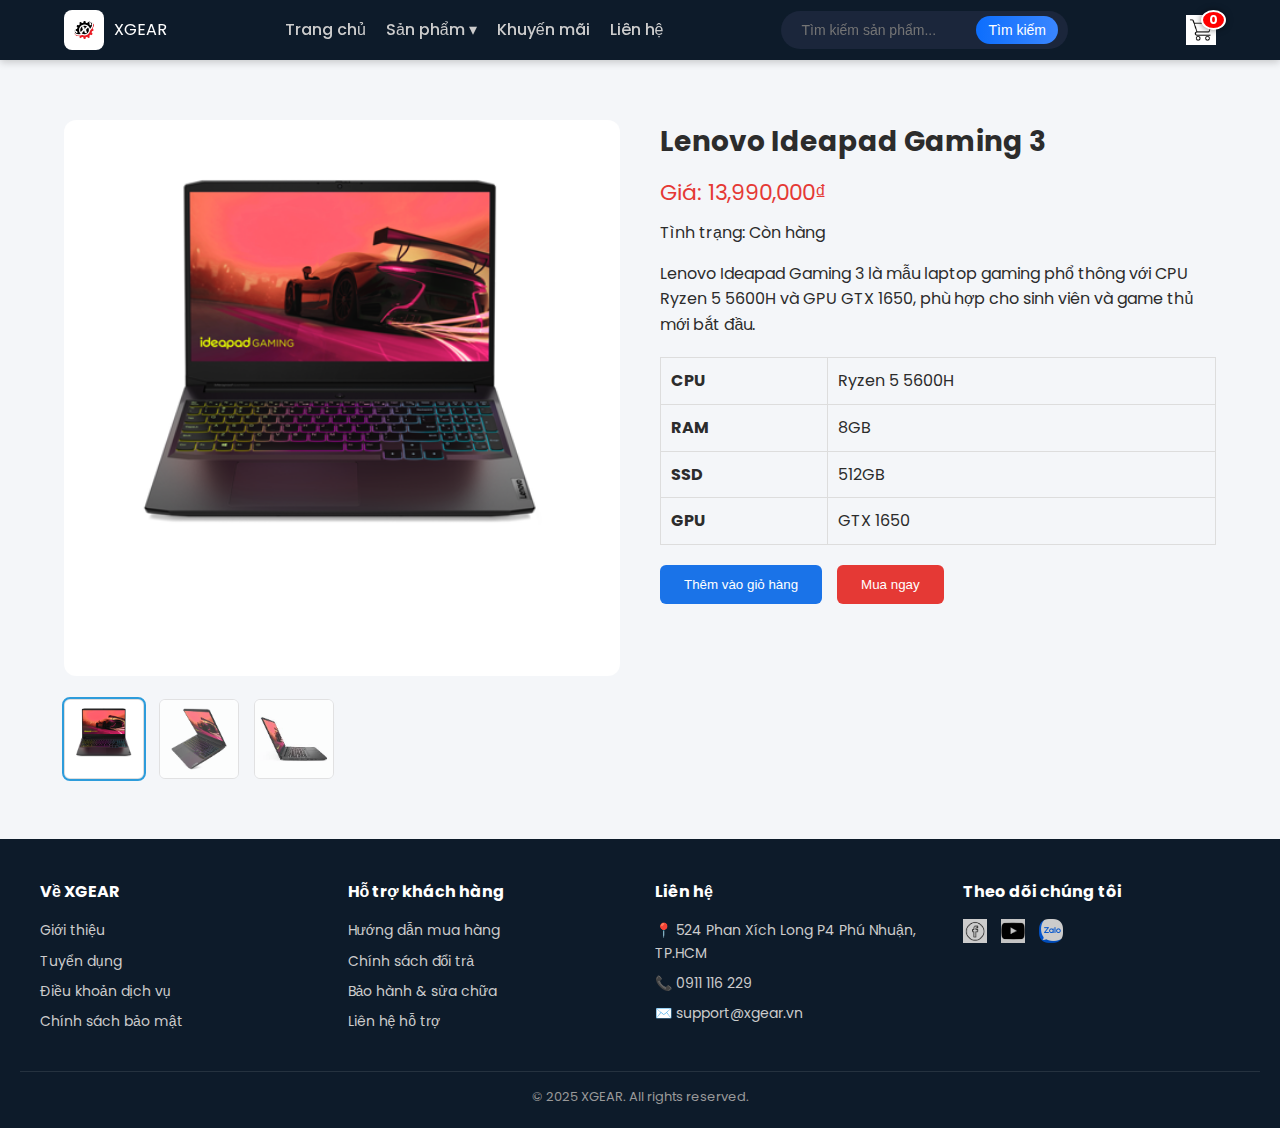
<file: product.html>
<!DOCTYPE html>
<html lang="vi">
<head>
  <meta charset="UTF-8" />
  <meta http-equiv="X-UA-Compatible" content="IE=edge" />
  <meta name="viewport" content="width=device-width, initial-scale=1.0" />

  <title>Chi tiết sản phẩm - WebPC</title>

  <meta name="description" content="Xem thông tin chi tiết về sản phẩm linh kiện máy tính tại WebPC." />
  <meta name="keywords" content="chi tiết sản phẩm, linh kiện máy tính, thông số, giá" />
  <meta name="author" content="Hoa Vuong Vinh" />

  <link rel="stylesheet" href="css/style.css" />
  <link href="https://fonts.googleapis.com/css2?family=Poppins:wght@400;500;600&display=swap" rel="stylesheet"/>
  <link rel="icon" href="images/Logo/XGear.jpg" type="image/x-icon" />
</head>

<body>
  <!-- HEADER -->
  <header class="header">
    <div class="container">
      <div class="logo">
        <img src="images/Logo/XGear.jpg" alt="Logo">
        <span>XGEAR</span>
      </div>
      <nav class="nav">
        <ul>
          <li><a href="index.html">Trang chủ</a></li>
          <li class="dropdown">
            <a href="#">Sản phẩm ▾</a>
            <ul class="dropdown-menu">
              <li><a href="category.html">Laptop & PC</a></li>
              <li><a href="#">Monitor</a></li>
              <li><a href="#">VGA</a></li>

              <li class="dropdown-submenu">
                <a href="#">Linh Kiện PC ▸</a>
                <ul class="submenu">
                  <li><a href="#">CPU</a></li>
                  <li><a href="#">Motherboard</a></li>
                  <li><a href="#">RAM</a></li>
                  <li><a href="#">PSU</a></li>
                </ul>
              </li>

              <li class="dropdown-submenu">
                <a href="#">Lưu Trữ ▸</a>
                <ul class="submenu">
                  <li><a href="#">SSD</a></li>
                  <li><a href="#">HDD</a></li>
                  <li><a href="#">NVME</a></li>
                </ul>
              </li>

              <li class="dropdown-submenu">
                <a href="#">Gear ▸</a>
                <ul class="submenu">
                  <li><a href="#">Chuột</a></li>
                  <li><a href="#">Bàn phím</a></li>
                  <li><a href="#">Tai nghe</a></li>
                  <li><a href="#">Loa</a></li>
                </ul>
              </li>
              <li class="dropdown-submenu">
                <a href="#">Phụ Kiện ▸</a>
                <ul class="submenu">
                  <li><a href="#">Tản nhiệt</a></li>
                  <li><a href="#">Case máy tính</a></li>
                  <li><a href="#">Cáp & Adapter</a></li>
                  <li><a href="#">Thiết bị mạng</a></li>
                </ul>
              </li>
            </ul>
          </li>
          <li><a href="promotion.html">Khuyến mãi</a></li>
          <li><a href="contact.html">Liên hệ</a></li>
        </ul>
      </nav>
      <div class="search-bar">
        <input type="text" placeholder="Tìm kiếm sản phẩm...">
        <button type="submit">Tìm kiếm</button>
      </div>
      <div class="cart-icon">
        <a href="Cart.html">
          <img src="images/Logo/Cart.jpg" alt="Giỏ hàng">
          <span class="cart-count">0</span>
        </a>
      </div>
    </div>
  </header>

  <!-- MAIN -->
  <main>
    <section class="product-detail">
      <div class="container">
        <div class="product-wrapper">
          <!-- BÊN TRÁI: ẢNH -->
          <div class="product-images">
            <img src="images/Product/Laptop - PC/Lenovo Ideapad Gaming 3/1.webp" alt="Lenovo Ideapad Gaming 3" class="main-image">

            <div class="thumbnail-list">
              <img src="images/Product/Laptop - PC/Lenovo Ideapad Gaming 3/1.webp" alt="Thumb 1">
              <img src="images/Product/Laptop - PC/Lenovo Ideapad Gaming 3/2.webp" alt="Thumb 2">
              <img src="images/Product/Laptop - PC/Lenovo Ideapad Gaming 3/3.jpg" alt="Thumb 3">
            </div>
          </div>

          <!-- BÊN PHẢI: THÔNG TIN -->
          <div class="product-info">
            <h1>Lenovo Ideapad Gaming 3</h1>
            <p class="price">Giá: 13,990,000₫</p>
            <p class="status">Tình trạng: <span class="in-stock">Còn hàng</span></p>

            <p class="short-desc">
              Lenovo Ideapad Gaming 3 là mẫu laptop gaming phổ thông với CPU Ryzen 5 5600H và GPU GTX 1650, phù hợp cho sinh viên và game thủ mới bắt đầu.
            </p>

            <table class="specs-table">
              <tr>
                <th>CPU</th>
                <td>Ryzen 5 5600H</td>
              </tr>
              <tr>
                <th>RAM</th>
                <td>8GB</td>
              </tr>
              <tr>
                <th>SSD</th>
                <td>512GB</td>
              </tr>
              <tr>
                <th>GPU</th>
                <td>GTX 1650</td>
              </tr>
            </table>

            <div class="product-cta">
              <button class="btn-add-cart">Thêm vào giỏ hàng</button>
              <button class="btn-buy-now">Mua ngay</button>
            </div>
          </div>
        </div>
      </div>
    </section>
  </main>

  <footer class="footer">
    <div class="footer-container">
      <div class="footer-column">
        <h4>Về XGEAR</h4>
        <ul>
          <li><a href="about.html">Giới thiệu</a></li>
          <li><a href="#">Tuyển dụng</a></li>
          <li><a href="#">Điều khoản dịch vụ</a></li>
          <li><a href="#">Chính sách bảo mật</a></li>
        </ul>
      </div>

      <div class="footer-column">
        <h4>Hỗ trợ khách hàng</h4>
        <ul>
          <li><a href="#">Hướng dẫn mua hàng</a></li>
          <li><a href="#">Chính sách đổi trả</a></li>
          <li><a href="#">Bảo hành & sửa chữa</a></li>
          <li><a href="#">Liên hệ hỗ trợ</a></li>
        </ul>
      </div>

      <div class="footer-column">
        <h4>Liên hệ</h4>
        <ul>
          <li>📍 524 Phan Xích Long P4 Phú Nhuận, TP.HCM</li>
          <li>📞 0911 116 229</li>
          <li>✉️ support@xgear.vn</li>
        </ul>
      </div>

      <div class="footer-column">
        <h4>Theo dõi chúng tôi</h4>
        <div class="social-icons">
          <a href="#"><img src="images/Logo/Facebook.png" alt="Facebook"></a>
          <a href="#"><img src="images/Logo/Youtube.png" alt="YouTube"></a>
          <a href="#"><img src="images/Logo/zalo.png" alt="Zalo"></a>
        </div>
      </div>
    </div>

    <div class="footer-bottom">
      <p>&copy; 2025 XGEAR. All rights reserved.</p>
    </div>
  </footer>
  <script src="js/product-gallery.js"></script>
  <script src="js/product.js"></script>
  <script src="js/main.js"></script>
</body>
</html>
</file>
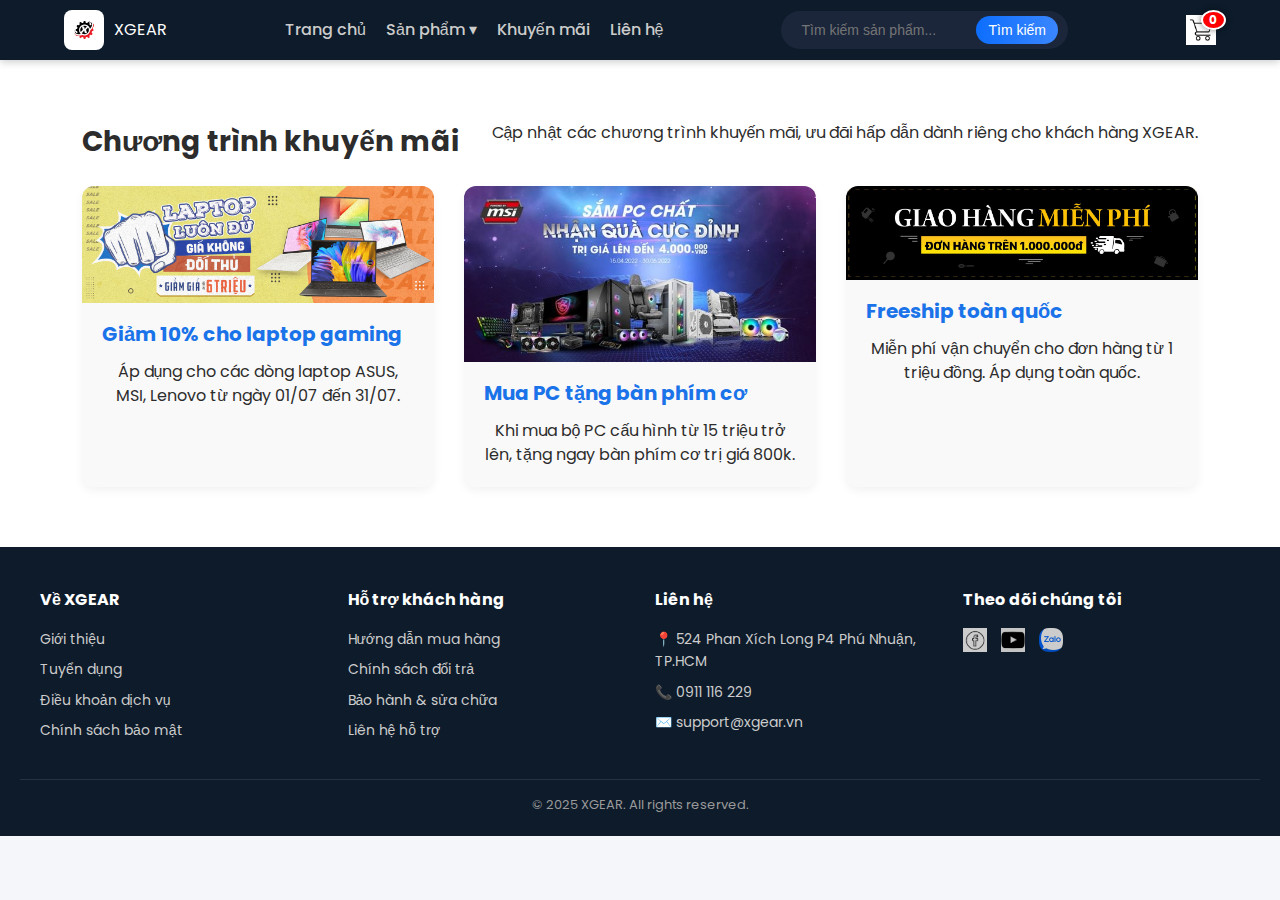
<file: promotion.html>
<!DOCTYPE html>
<html lang="vi">
<head>
  <meta charset="UTF-8" />
  <meta name="viewport" content="width=device-width, initial-scale=1.0"/>
  <title>Khuyến mãi - XGEAR</title>
  <meta name="description" content="Chương trình khuyến mãi và ưu đãi mới nhất từ XGEAR.">
  <meta name="keywords" content="khuyến mãi, ưu đãi, giảm giá, XGEAR, gaming gear">
  <link rel="stylesheet" href="css/style.css" />
  <link href="https://fonts.googleapis.com/css2?family=Poppins:wght@400;500;600&display=swap" rel="stylesheet"/>
  <link rel="icon" href="images/Logo/XGear.jpg" type="image/x-icon" />
</head>

<body>
  <!-- HEADER -->
  <header class="header">
    <div class="container">
      <div class="logo">
        <img src="images/Logo/XGear.jpg" alt="Logo">
        <span>XGEAR</span>
      </div>
      <nav class="nav">
        <ul>
          <li><a href="index.html">Trang chủ</a></li>
          <li class="dropdown">
            <a href="#">Sản phẩm ▾</a>
            <ul class="dropdown-menu">
              <li><a href="category.html">Laptop & PC</a></li>
              <li><a href="#">Monitor</a></li>
              <li><a href="#">VGA</a></li>

              <li class="dropdown-submenu">
                <a href="#">Linh Kiện PC ▸</a>
                <ul class="submenu">
                  <li><a href="#">CPU</a></li>
                  <li><a href="#">Motherboard</a></li>
                  <li><a href="#">RAM</a></li>
                  <li><a href="#">PSU</a></li>
                </ul>
              </li>

              <li class="dropdown-submenu">
                <a href="#">Lưu Trữ ▸</a>
                <ul class="submenu">
                  <li><a href="#">SSD</a></li>
                  <li><a href="#">HDD</a></li>
                  <li><a href="#">NVME</a></li>
                </ul>
              </li>

              <li class="dropdown-submenu">
                <a href="#">Gear ▸</a>
                <ul class="submenu">
                  <li><a href="#">Chuột</a></li>
                  <li><a href="#">Bàn phím</a></li>
                  <li><a href="#">Tai nghe</a></li>
                  <li><a href="#">Loa</a></li>
                </ul>
              </li>
              <li class="dropdown-submenu">
                <a href="#">Phụ Kiện ▸</a>
                <ul class="submenu">
                  <li><a href="#">Tản nhiệt</a></li>
                  <li><a href="#">Case máy tính</a></li>
                  <li><a href="#">Cáp & Adapter</a></li>
                  <li><a href="#">Thiết bị mạng</a></li>
                </ul>
              </li>
            </ul>
          </li>
          <li><a href="promotion.html">Khuyến mãi</a></li>
          <li><a href="contact.html">Liên hệ</a></li>
        </ul>
      </nav>
      <div class="search-bar">
        <input type="text" placeholder="Tìm kiếm sản phẩm...">
        <button type="submit">Tìm kiếm</button>
      </div>
      <div class="cart-icon">
        <a href="Cart.html">
          <img src="images/Logo/Cart.jpg" alt="Giỏ hàng">
          <span class="cart-count">0</span>
        </a>
      </div>
    </div>
  </header>

  <!-- MAIN -->
  <main>
    <section class="promotion">
      <div class="container">
        <h1>Chương trình khuyến mãi</h1>
        <p>Cập nhật các chương trình khuyến mãi, ưu đãi hấp dẫn dành riêng cho khách hàng XGEAR.</p>

        <div class="promo-list">
          <div class="promo-item">
            <img src="images/Banner/promotion1.jpg" alt="Khuyến mãi 1">
            <h2>Giảm 10% cho laptop gaming</h2>
            <p>Áp dụng cho các dòng laptop ASUS, MSI, Lenovo từ ngày 01/07 đến 31/07.</p>
          </div>

          <div class="promo-item">
            <img src="images/Banner/promotion2.jpeg" alt="Khuyến mãi 2">
            <h2>Mua PC tặng bàn phím cơ</h2>
            <p>Khi mua bộ PC cấu hình từ 15 triệu trở lên, tặng ngay bàn phím cơ trị giá 800k.</p>
          </div>

          <div class="promo-item">
            <img src="images/Banner/promotion3.jpg" alt="Khuyến mãi 3">
            <h2>Freeship toàn quốc</h2>
            <p>Miễn phí vận chuyển cho đơn hàng từ 1 triệu đồng. Áp dụng toàn quốc.</p>
          </div>
        </div>
      </div>
    </section>
  </main>

  <!-- FOOTER -->
  <footer class="footer">
    <div class="footer-container">
      <div class="footer-column">
        <h4>Về XGEAR</h4>
        <ul>
          <li><a href="about.html">Giới thiệu</a></li>
          <li><a href="#">Tuyển dụng</a></li>
          <li><a href="#">Điều khoản dịch vụ</a></li>
          <li><a href="#">Chính sách bảo mật</a></li>
        </ul>
      </div>

      <div class="footer-column">
        <h4>Hỗ trợ khách hàng</h4>
        <ul>
          <li><a href="#">Hướng dẫn mua hàng</a></li>
          <li><a href="#">Chính sách đổi trả</a></li>
          <li><a href="#">Bảo hành & sửa chữa</a></li>
          <li><a href="#">Liên hệ hỗ trợ</a></li>
        </ul>
      </div>

      <div class="footer-column">
        <h4>Liên hệ</h4>
        <ul>
          <li>📍 524 Phan Xích Long P4 Phú Nhuận, TP.HCM</li>
          <li>📞 0911 116 229</li>
          <li>✉️ support@xgear.vn</li>
        </ul>
      </div>

      <div class="footer-column">
        <h4>Theo dõi chúng tôi</h4>
        <div class="social-icons">
          <a href="#"><img src="images/Logo/Facebook.png" alt="Facebook"></a>
          <a href="#"><img src="images/Logo/Youtube.png" alt="YouTube"></a>
          <a href="#"><img src="images/Logo/zalo.png" alt="Zalo"></a>
        </div>
      </div>
    </div>

    <div class="footer-bottom">
      <p>&copy; 2025 XGEAR. All rights reserved.</p>
    </div>
  </footer>
  <script src="js/main.js"></script>
</body>
</html>
</file>
<file: css/style.css>
/* === RESET CƠ BẢN === */
* {
  margin: 0;
  padding: 0;
  box-sizing: border-box;
}

body {
  font-family: 'Poppins', 'Segoe UI', sans-serif;
  background-color: #f4f6f9;
  color: #2c2c2c;
  line-height: 1.6;
}

/* === HEADER === */
.header {
  background-color: #0d1b2a;
  box-shadow: 0 2px 8px rgba(0, 0, 0, 0.2);
  color: #fff;
  padding: 10px 0;
  position: sticky;
  top: 0;
  z-index: 999;
}

.container {
  width: 90%;
  max-width: 1200px;
  margin: 0 auto;
  display: flex;
  align-items: center;
  justify-content: space-between;
  flex-wrap: wrap;
}

.logo {
  display: flex;
  align-items: center;
  gap: 10px;
}

.cart-icon {
  position: relative;
  display: inline-block;
}

.cart-icon img {
  width: 30px;
  height: 30px;
  display: block;
}

.cart-count {
  position: absolute;
  top: -5px;
  right: -5px;
  background: red;
  color: #fff;
  font-size: 12px;
  font-weight: bold;
  border-radius: 50%;
  padding: 2px 6px;
  border: 2px solid #fff;
  box-shadow: 0 0 6px rgba(0,0,0,0.4);
  line-height: 1;
}

.logo img{
  height: 40px;
  background-color: transparent;
  border-radius: 8px; /* bo góc ảnh */
  object-fit: contain;
  background-blend-mode: multiply;
}

/* === MENU === */
.nav > ul {
  display: flex;
  list-style: none;
  gap: 20px;
}

.nav ul li {
  position: relative;
}

.nav a {
  text-decoration: none;
  color: #ccc;
  font-weight: 500;
  transition: color 0.3s ease;
}

.nav a:hover {
  color: #1a73e8;
}

/* Menu cấp 1 */
.dropdown-menu {
  display: none;
  position: absolute;
  top: 100%;
  left: 0;
  background-color: #1b263b;
  border-radius: 6px;
  min-width: 200px;
  z-index: 1000;
  flex-direction: column;
  padding: 10px 0;
}

.dropdown:hover > .dropdown-menu {
  display: flex;
}

/* Menu cấp 2 (submenu) */
.dropdown-submenu {
  position: relative;
}

.dropdown-submenu .submenu {
  display: none;
  position: absolute;
  top: 0;
  left: 100%;
  background-color: #1b263b;
  border-radius: 6px;
  min-width: 180px;
  padding: 10px 0;
  z-index: 1001;
}

.dropdown-submenu:hover > .submenu {
  display: block;
}

/* Link chung */
.dropdown-menu a,
.submenu a {
  display: block;
  padding: 10px 20px;
  color: #ccc;
  text-decoration: none;
  white-space: nowrap;
}

.dropdown-menu a:hover,
.submenu a:hover {
  background-color: #1a73e8;
  color: #fff;
}

/* === TÌM KIẾM === */
.search-bar {
  display: flex;
  align-items: center;
  gap: 5px;
  background-color: #1b263b;
  padding: 5px 10px;
  border-radius: 20px;
}

.search-bar input {
  border: none;
  color: #fff;
  background: transparent;
  outline: none;
  padding: 5px 10px;
  font-size: 14px;
  width: 180px;
}

.search-bar button {
  background: linear-gradient(to right, #0d6efd, #3a86ff);
  color: white;
  border: none;
  padding: 6px 12px;
  border-radius: 20px;
  cursor: pointer;
  font-size: 14px;
  transition: background-color 0.3s;
}

.search-bar button:hover {
  background-color: #0056b3;
}

/* === GIỎ HÀNG === */
.cart a {
  text-decoration: none;
  color: #333;
  font-weight: bold;
  display: flex;
  align-items: center;
  gap: 5px;
}

.cart img {
  width: 30px;
  height: 30px;
}

.cart {
  position: relative;
}

.cart-count {
  position: absolute;
  top: -5px;
  right: -10px;
  background-color: red;
  color: white;
  font-size: 12px;
  font-weight: bold;
  border-radius: 50%;
  padding: 2px 6px;
  z-index: 10;
  box-shadow: 0 0 6px rgba(0, 0, 0, 0.5);
  border: 2px solid white;
}


/* === BANNER === */
.banner img {
  width: 100% ;
  height: auto;
  display: block;
  border-radius: 8px;
  margin: 20px 0;
}

/* === DANH MỤC SẢN PHẨM === */
.categories {
  padding: 40px 0;
  text-align: center;
}

.categories h2 {
  margin-bottom: 30px;
  font-size: 26px;
  color: #222;
  text-transform: uppercase;
  letter-spacing: 1px;
}

/* === DANH MỤC CHUNG & THEO NHÓM === */
.category-list {
  display: grid;
  grid-template-columns: repeat(auto-fit, minmax(160px, 1fr));
  gap: 20px;
  padding: 0 10px;
  margin-bottom: 20px;
}

.category-item {
  background-color: #fff;
  padding: 15px;
  border: 1px solid rgba(0, 0, 0, 0.05);
  border-radius: 12px;
  box-shadow: 0 4px 10px rgba(0, 0, 0, 0.03);
  transition: transform 0.3s ease, box-shadow 0.3s ease;
  text-align: center;
}

.category-item:hover {
  transform: scale(1.03);
  box-shadow: 0 10px 20px rgba(0,0,0,0.1);
}

.category-item img {
  width: 100%;
  height: 100px;
  object-fit: contain;
  margin-bottom: 10px;
}

.category-item h3,
.category-item h4 {
  font-size: 16px;
  color: #333;
  margin-top: 10px;
}

/* === SẢN PHẨM NỔI BẬT === */

.featured-products {
  padding: 40px 0;
  text-align: center;
}

.featured-products h2 {
  font-size: 24px;
  margin-bottom: 30px;
  color: #222;
  text-transform: uppercase;
  letter-spacing: 1px;
}

.product-grid {
  display: grid;
  grid-template-columns: repeat(auto-fit, minmax(220px, 1fr));
  gap: 20px;
  width: 90%;
  max-width: 1200px;
  margin: 0 auto;
}

.product-card {
  background-color: #fff;
  border: 1px solid rgba(0,0,0,0.05);
  border-radius: 12px;
  box-shadow: 0 4px 10px rgba(0,0,0,0.05);
  overflow: hidden;
  transition: transform 0.3s ease, box-shadow 0.3s ease;
  display: flex;
  flex-direction: column;
  justify-content: space-between;
}

.product-card:hover {
  transform: translateY(-5px);
  box-shadow: 0 10px 20px rgba(0,0,0,0.1);
}

.product-card img {
  width: 100%;
  height: 180px;
  object-fit: contain;
  background-color: #f9f9f9;
}

.product-card h3 {
  font-size: 16px;
  margin: 15px 10px 5px;
  color: #333;
}

.product-card .price {
  font-size: 15px;
  font-weight: 600;
  color: #1a73e8;
  margin: 0 10px 15px;
}

.product-card .btn-detail {
  display: inline-block;
  margin: 0 10px 15px;
  padding: 8px 12px;
  background: linear-gradient(to right, #0d6efd, #3a86ff);
  color: #fff;
  text-decoration: none;
  border-radius: 20px;
  font-size: 14px;
  transition: background-color 0.3s ease;
}

.product-card .btn-detail:hover {
  background: #0056b3;
}

/* === FOOTER === */
.footer {
  background-color: #0d1b2a;
  color: #ccc;
  padding: 40px 20px 20px;
  font-size: 14px;
}

.footer-container {
  display: grid;
  grid-template-columns: repeat(auto-fit, minmax(200px, 1fr));
  gap: 30px;
  max-width: 1200px;
  margin: 0 auto;
}

.footer-column h4 {
  color: #fff;
  margin-bottom: 15px;
  font-size: 16px;
}

.footer-column ul {
  list-style: none;
  padding: 0;
}

.footer-column li {
  margin-bottom: 8px;
}

.footer-column a {
  color: #ccc;
  text-decoration: none;
  transition: color 0.3s ease;
}

.footer-column a:hover {
  color: #1a73e8;
}

.social-icons a {
  display: inline-block;
  margin-right: 10px;
  transition: transform 0.3s ease;
}

.social-icons img {
  width: 24px;
  height: 24px;
  filter: brightness(0.8);
}

.social-icons a:hover {
  transform: scale(1.2);
  filter: brightness(1.2);
}

.footer-bottom {
  border-top: 1px solid rgba(255, 255, 255, 0.1);
  margin-top: 30px;
  padding-top: 15px;
  text-align: center;
  font-size: 13px;
  color: #999;
}

/* === Product.html === */
.thumbnail-list img {
  cursor: pointer;
  opacity: 0.8;
  transition: opacity 0.2s ease, transform 0.1s ease;
}
.thumbnail-list img:hover {
  opacity: 1;
}
.thumbnail-list img.active {
  outline: 2px solid #2d9cdb; /* viền xanh nổi bật */
  opacity: 1;
}


.product-detail {
  padding: 60px 0;
}

.product-wrapper {
  display: flex;
  gap: 40px;
  flex-wrap: wrap;
}

.product-images {
  flex: 1 1 45%;
}

.product-images .main-image {
  width: 100%;
  border-radius: 12px;
}

.thumbnail-list {
  display: flex;
  gap: 15px;
  margin-top: 15px;
}

.thumbnail-list img {
  width: 80px;
  height: auto;
  border: 1px solid #ddd;
  border-radius: 6px;
}

.product-info {
  flex: 1 1 45%;
}

.product-info h1 {
  font-size: 28px;
  margin-bottom: 10px;
}

.product-info .price {
  font-size: 22px;
  color: #e53935;
  margin-bottom: 10px;
}

.product-info .status {
  margin-bottom: 15px;
}

.product-info .short-desc {
  margin-bottom: 20px;
  line-height: 1.6;
}

.specs-table {
  width: 100%;
  border-collapse: collapse;
  margin-bottom: 20px;
}

.specs-table th,
.specs-table td {
  border: 1px solid #ddd;
  padding: 10px;
  text-align: left;
}

.product-cta {
  display: flex;
  gap: 15px;
}

.btn-add-cart,
.btn-buy-now {
  padding: 12px 24px;
  border: none;
  cursor: pointer;
  border-radius: 6px;
  font-weight: 500;
}

.btn-add-cart {
  background: #1a73e8;
  color: #fff;
}

.btn-buy-now {
  background: #e53935;
  color: #fff;
}

/* === Contact.html === */
.contact-form form {
  display: flex;
  flex-direction: column;
  gap: 15px;
  background: #fff;
  padding: 20px;
  border-radius: 12px;
  max-width: 600px;
  margin: 40px auto;
}

.contact-form h1 {
  text-align: center;
  margin-bottom: 10px;
}

.contact-form input[type="text"],
.contact-form input[type="email"],
.contact-form textarea {
  padding: 10px;
  border: 1px solid #ddd;
  border-radius: 8px;
  width: 100%;
}

.contact-form button {
  width: fit-content;
  padding: 10px 20px;
  background: linear-gradient(to right, #0d6efd, #3a86ff);
  color: #fff;
  border: none;
  border-radius: 30px;
  cursor: pointer;
}

.contact-form button:hover {
  background: #0056b3;
}

/* === About.html === */
.about-us {
  padding: 60px 20px;
  background-color: #fff;
}

.about-us .container {
  display: block;
  max-width: 900px;
  width: 90%;
  margin: 0 auto;
}


.about-us h1 {
  font-size: 28px;
  margin-bottom: 20px;
  text-align: center;
}

.about-us h2 {
  font-size: 22px;
  margin-top: 30px;
  color: #1a73e8;
}

.about-us p {
  margin: 10px 0;
  line-height: 1.8;
}

.about-image {
  width: 100%;
  height: auto;
  max-width: 100%;
  border-radius: 12px;
}

/* === Promotion.html === */
.promotion {
  padding: 60px 20px;
  background: #fff;
}

.promotion h1 {
  font-size: 28px;
  margin-bottom: 20px;
  text-align: center;
}

.promotion p {
  text-align: center;
  margin-bottom: 40px;
  line-height: 1.6;
}

.promo-list {
  display: grid;
  grid-template-columns: repeat(auto-fit, minmax(250px, 1fr));
  gap: 30px;
}

.promo-item {
  background: #f9f9f9;
  border-radius: 12px;
  overflow: hidden;
  box-shadow: 0 4px 10px rgba(0,0,0,0.05);
  transition: transform 0.3s ease, box-shadow 0.3s ease;
}

.promo-item:hover {
  transform: translateY(-5px);
  box-shadow: 0 10px 20px rgba(0,0,0,0.1);
}

.promo-item img {
  width: 100%;
  height: auto;
  display: block;
}

.promo-item h2 {
  font-size: 20px;
  margin: 15px 20px 10px;
  color: #1a73e8;
}

.promo-item p {
  margin: 0 20px 20px;
  line-height: 1.5;
}
/* === Category.html === */
.comparison-list {
  padding: 40px 0;
  background: #fff;
}

.comparison-list h2 {
  text-align: center;
  font-size: 24px;
  margin-bottom: 30px;
}

.compare-cards {
  display: flex;
  flex-wrap: wrap;
  justify-content: center;
  gap: 30px;
  max-width: 1100px;
  margin: 0 auto;
}

.compare-card {
  background: #ffffff;
  border: 1px solid #ddd;
  border-radius: 12px;
  padding: 20px;
  box-shadow: 0 4px 12px rgba(0,0,0,0.05);
  transition: transform 0.3s ease;
  flex: 1 1 300px;
  max-width: 350px;
}

.compare-card:hover {
  transform: translateY(-5px);
}

.compare-card h3 {
  margin-bottom: 15px;
  font-size: 20px;
  color: #1a73e8;
}

.compare-card p {
  margin: 5px 0;
  line-height: 1.5;
}

/* === Cart.html === */

.cart {
  padding: 60px 0;
}

.cart h1 {
  font-size: 28px;
  margin-bottom: 30px;
}

.cart-table {
  width: 100%;
  border-collapse: collapse;
  margin-bottom: 30px;
}

.cart-table th,
.cart-table td {
  border: 1px solid #ddd;
  padding: 12px;
  text-align: center;
}

.cart-table img {
  width: 80px;
  border-radius: 6px;
}

.cart-table input[type="number"] {
  width: 60px;
  padding: 5px;
}

.btn-remove {
  background: #e53935;
  color: #fff;
  border: none;
  padding: 8px 12px;
  border-radius: 4px;
  cursor: pointer;
}

.cart-summary {
  text-align: right;
}

.cart-actions {
  margin-top: 20px;
}

.btn-back,
.btn-checkout {
  display: inline-block;
  padding: 12px 20px;
  background: #1a73e8;
  color: #fff;
  text-decoration: none;
  border-radius: 6px;
  margin-left: 10px;
}

.btn-checkout {
  background: #e53935;
  border: none;
  cursor: pointer;
}

/* === Error === */
.input-error {
  border: 1px solid #e74c3c; /* Viền đỏ báo lỗi */
}

.input-valid {
  border: 1px solid #2ecc71; /* Viền xanh khi đúng */
}

span.error {
  color: #e74c3c;
  font-size: 0.9em;
  margin-top: 2px;
  display: block;
}

/* === RESPONSIVE === */
@media screen and (max-width: 768px) {
  .container {
    flex-direction: column;
    align-items: flex-start;
    gap: 10px;
  }

  .nav ul {
    flex-wrap: wrap;
    gap: 10px;
  }

  .search-bar {
    width: 100%;
    margin-top: 10px;
  }

  .search-bar input {
    width: 100%;
  }
  /* === About.html === */

   .about-us {
    padding: 40px 15px;
  }

  .about-us h1 {
    font-size: 24px;
  }

  .about-us h2 {
    font-size: 20px;
  }
  /* === Promotion.html === */

   .promotion {
    padding: 40px 15px;
  }

  .promotion h1 {
    font-size: 24px;
  }

  .promo-item h2 {
    font-size: 18px;
  }

    .promo-list {
    grid-template-columns: 1fr;
  }
  
  /* === Category.html === */
    .comparison-table table,
  .comparison-table thead,
  .comparison-table tbody,
  .comparison-table th,
  .comparison-table td,
  .comparison-table tr {
    display: block;
  }
  .comparison-table thead tr {
    display: none;
  }
  .comparison-table td {
    position: relative;
    padding-left: 50%;
    text-align: left;
  }
  .comparison-table td::before {
    position: absolute;
    left: 15px;
    top: 12px;
    font-weight: bold;
    content: attr(data-label);
  }
   /* === Cart.html === */
   .cart-table,
  .cart-table thead,
  .cart-table tbody,
  .cart-table th,
  .cart-table td,
  .cart-table tr {
    display: block;
  }

  .cart-table thead {
    display: none;
  }

  .cart-table tr {
    margin-bottom: 20px;
    border: 1px solid #ddd;
    border-radius: 6px;
    overflow: hidden;
    padding: 15px 0;
  }

  .cart-table td {
    text-align: right;
    padding-left: 50%;
    position: relative;
  }

  .cart-table td::before {
    content: attr(data-label);
    position: absolute;
    left: 15px;
    width: 45%;
    text-align: left;
    font-weight: bold;
  }

  .cart-summary {
    text-align: center;
  }

  .cart-actions {
    text-align: center;
  }

  .btn-back,
  .btn-checkout {
    display: block;
    margin: 10px auto;
  }
}
</file>
